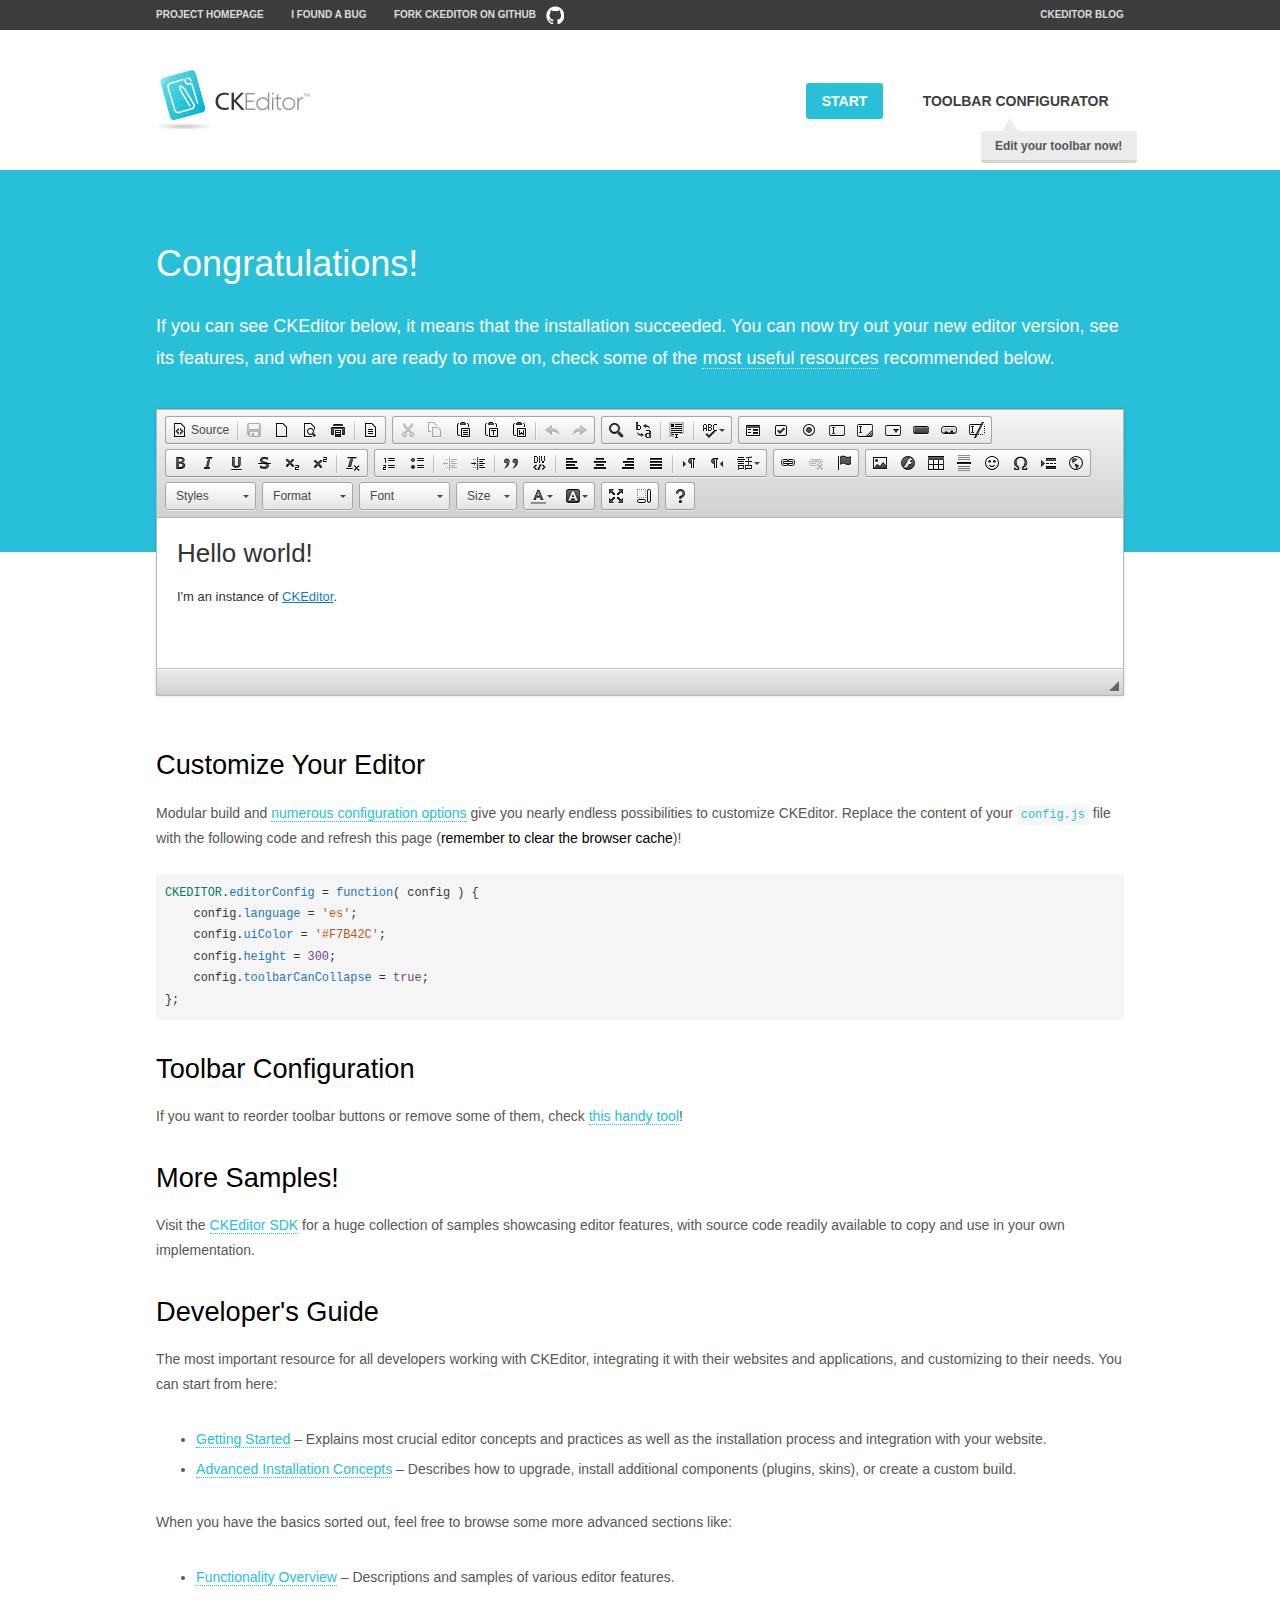
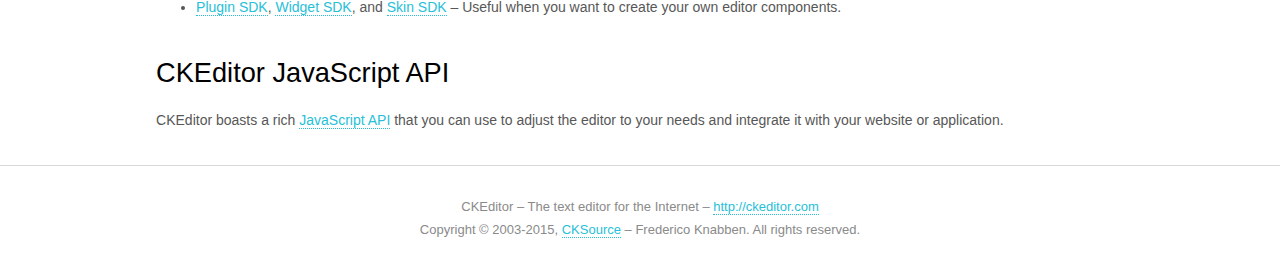
<file: Public/js/Admin/samples/index.html>
<!DOCTYPE html>
<!--
Copyright (c) 2003-2015, CKSource - Frederico Knabben. All rights reserved.
For licensing, see LICENSE.md or http://ckeditor.com/license
-->
<html>
<head>
	<meta charset="utf-8">
	<title>CKEditor Sample</title>
	<script src="../ckeditor.js"></script>
	<script src="js/sample.js"></script>
	<link rel="stylesheet" href="css/samples.css">
	<link rel="stylesheet" href="toolbarconfigurator/lib/codemirror/neo.css">
</head>
<body id="main">

<nav class="navigation-a">
	<div class="grid-container">
		<ul class="navigation-a-left grid-width-70">
			<li><a href="http://ckeditor.com">Project Homepage</a></li>
			<li><a href="http://dev.ckeditor.com/">I found a bug</a></li>
			<li><a href="http://github.com/ckeditor/ckeditor-dev" class="icon-pos-right icon-navigation-a-github">Fork CKEditor on GitHub</a></li>
		</ul>
		<ul class="navigation-a-right grid-width-30">
			<li><a href="http://ckeditor.com/blog-list">CKEditor Blog</a></li>
		</ul>
	</div>
</nav>

<header class="header-a">
	<div class="grid-container">
		<h1 class="header-a-logo grid-width-30">
			<a href="index.html"><img src="img/logo.png" alt="CKEditor Sample"></a>
		</h1>

		<nav class="navigation-b grid-width-70">
			<ul>
				<li><a href="index.html" class="button-a button-a-background">Start</a></li>
				<li><a href="toolbarconfigurator/index.html" class="button-a">Toolbar configurator <span class="balloon-a balloon-a-nw">Edit your toolbar now!</span></a></li>
			</ul>
		</nav>
	</div>
</header>

<main>
	<div class="adjoined-top">
		<div class="grid-container">
			<div class="content grid-width-100">
				<h1>Congratulations!</h1>
				<p>
					If you can see CKEditor below, it means that the installation succeeded.
					You can now try out your new editor version, see its features, and when you are ready to move on, check some of the <a href="#sample-customize">most useful resources</a> recommended below.
				</p>
			</div>
		</div>
	</div>
	<div class="adjoined-bottom">
		<div class="grid-container">
			<div class="grid-width-100">
				<div id="editor">
					<h1>Hello world!</h1>
					<p>I'm an instance of <a href="http://ckeditor.com">CKEditor</a>.</p>
				</div>
			</div>
		</div>
	</div>

	<div class="grid-container">
		<div class="content grid-width-100">
			<section id="sample-customize">
				<h2>Customize Your Editor</h2>
				<p>Modular build and <a href="http://docs.ckeditor.com/#!/guide/dev_configuration">numerous configuration options</a> give you nearly endless possibilities to customize CKEditor. Replace the content of your <code><a href="../config.js">config.js</a></code> file with the following code and refresh this page (<strong>remember to clear the browser cache</strong>)!</p>
		<pre class="cm-s-neo CodeMirror"><code><span style="padding-right: 0.1px;"><span class="cm-variable">CKEDITOR</span>.<span class="cm-property">editorConfig</span> <span class="cm-operator">=</span> <span class="cm-keyword">function</span>( <span class="cm-def">config</span> ) {</span>
<span style="padding-right: 0.1px;"><span class="cm-tab">	</span><span class="cm-variable-2">config</span>.<span class="cm-property">language</span> <span class="cm-operator">=</span> <span class="cm-string">'es'</span>;</span>
<span style="padding-right: 0.1px;"><span class="cm-tab">	</span><span class="cm-variable-2">config</span>.<span class="cm-property">uiColor</span> <span class="cm-operator">=</span> <span class="cm-string">'#F7B42C'</span>;</span>
<span style="padding-right: 0.1px;"><span class="cm-tab">	</span><span class="cm-variable-2">config</span>.<span class="cm-property">height</span> <span class="cm-operator">=</span> <span class="cm-number">300</span>;</span>
<span style="padding-right: 0.1px;"><span class="cm-tab">	</span><span class="cm-variable-2">config</span>.<span class="cm-property">toolbarCanCollapse</span> <span class="cm-operator">=</span> <span class="cm-atom">true</span>;</span>
<span style="padding-right: 0.1px;">};</span></code></pre>
			</section>

			<section>
				<h2>Toolbar Configuration</h2>
				<p>If you want to reorder toolbar buttons or remove some of them, check <a href="toolbarconfigurator/index.html">this handy tool</a>!</p>
			</section>

			<section>
				<h2>More Samples!</h2>
				<p>Visit the <a href="http://sdk.ckeditor.com">CKEditor SDK</a> for a huge collection of samples showcasing editor features, with source code readily available to copy and use in your own implementation.</p>
			</section>

			<section>
				<h2>Developer's Guide</h2>
				<p>The most important resource for all developers working with CKEditor, integrating it with their websites and applications, and customizing to their needs. You can start from here:</p>
				<ul>
					<li><a href="http://docs.ckeditor.com/#!/guide/dev_installation">Getting Started</a> &ndash; Explains most crucial editor concepts and practices as well as the installation process and integration with your website.</li>
					<li><a href="http://docs.ckeditor.com/#!/guide/dev_advanced_installation">Advanced Installation Concepts</a> &ndash; Describes how to upgrade, install additional components (plugins, skins), or create a custom build.</li>
				</ul>
					<p>When you have the basics sorted out, feel free to browse some more advanced sections like:</p>
				<ul>
					<li><a href="http://docs.ckeditor.com/#!/guide/dev_features">Functionality Overview</a> &ndash; Descriptions and samples of various editor features.</li>
					<li><a href="http://docs.ckeditor.com/#!/guide/plugin_sdk_intro">Plugin SDK</a>, <a href="http://docs.ckeditor.com/#!/guide/widget_sdk_intro">Widget SDK</a>, and <a href="http://docs.ckeditor.com/#!/guide/skin_sdk_intro">Skin SDK</a> &ndash; Useful when you want to create your own editor components.</li>
				</ul>
			</section>

			<section>
				<h2>CKEditor JavaScript API</h2>
				<p>CKEditor boasts a rich <a href="http://docs.ckeditor.com/#!/api">JavaScript API</a> that you can use to adjust the editor to your needs and integrate it with your website or application.</p>
			</section>
		</div>
	</div>
</main>

<footer class="footer-a grid-container">
	<div class="grid-container">
		<p class="grid-width-100">
			CKEditor &ndash; The text editor for the Internet &ndash; <a class="samples" href="http://ckeditor.com/">http://ckeditor.com</a>
		</p>
		<p class="grid-width-100" id="copy">
			Copyright &copy; 2003-2015, <a class="samples" href="http://cksource.com/">CKSource</a> &ndash; Frederico Knabben. All rights reserved.
		</p>
	</div>
</footer>
<script>
	initSample();
</script>

</body>
</html>
</file>
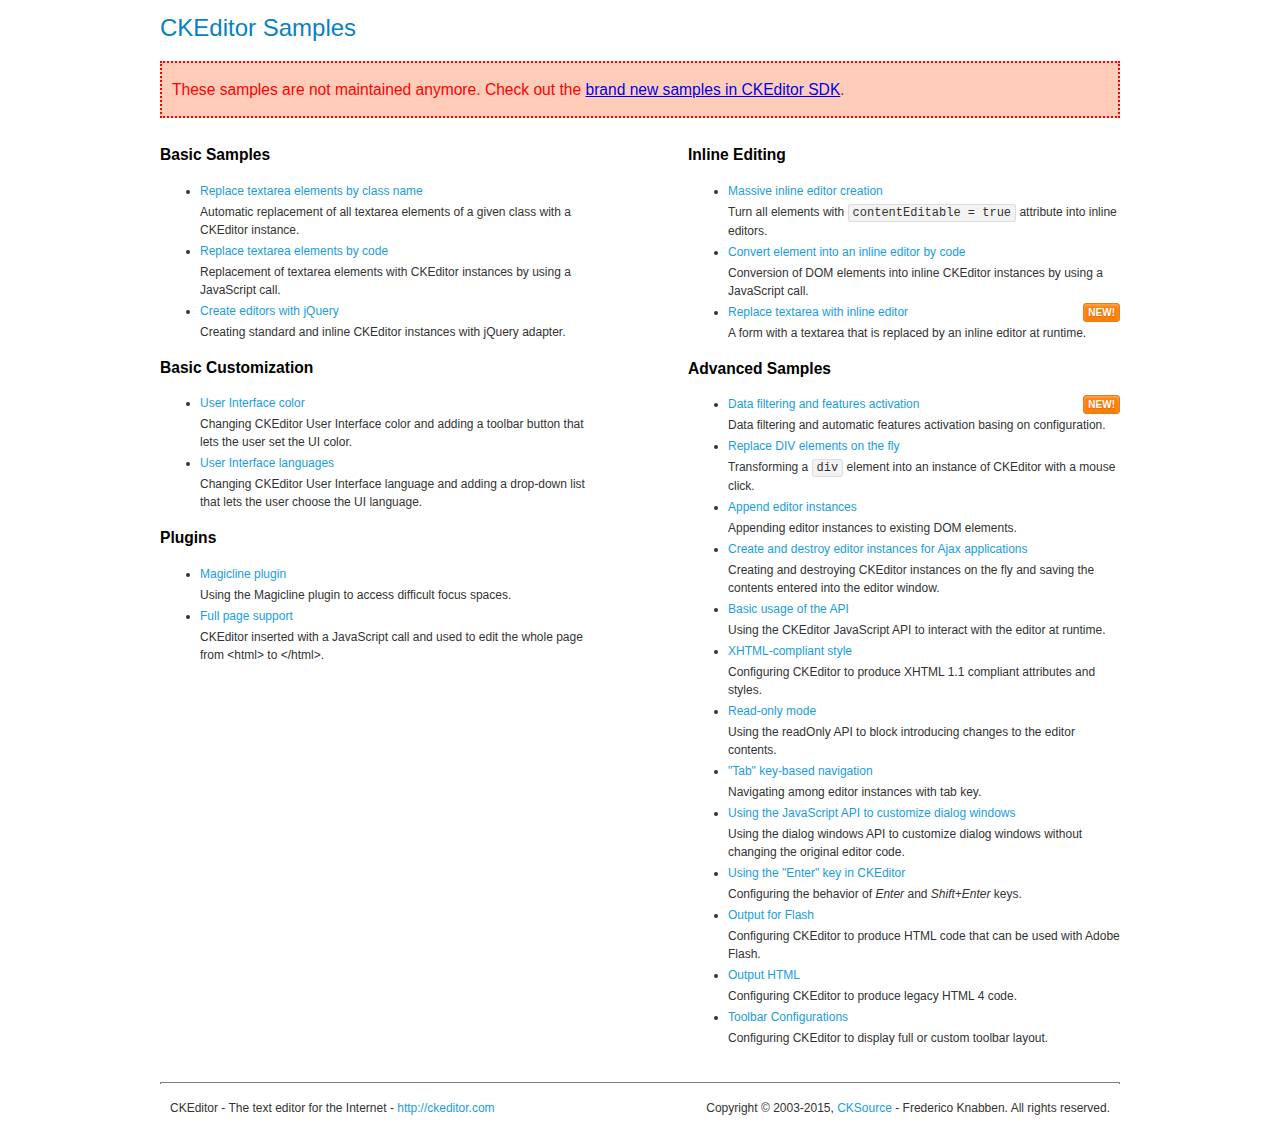
<file: Public/js/Admin/samples/old/index.html>
<!DOCTYPE html>
<!--
Copyright (c) 2003-2015, CKSource - Frederico Knabben. All rights reserved.
For licensing, see LICENSE.md or http://ckeditor.com/license
-->
<html>
<head>
	<meta charset="utf-8">
	<title>CKEditor Samples</title>
	<link rel="stylesheet" href="sample.css">
</head>
<body>
	<h1 class="samples">
		CKEditor Samples
	</h1>
	<div class="warning deprecated">
		These samples are not maintained anymore. Check out the <a href="http://sdk.ckeditor.com/">brand new samples in CKEditor SDK</a>.
	</div>
	<div class="twoColumns">
		<div class="twoColumnsLeft">
			<h2 class="samples">
				Basic Samples
			</h2>
			<dl class="samples">
				<dt><a class="samples" href="replacebyclass.html">Replace textarea elements by class name</a></dt>
				<dd>Automatic replacement of all textarea elements of a given class with a CKEditor instance.</dd>

				<dt><a class="samples" href="replacebycode.html">Replace textarea elements by code</a></dt>
				<dd>Replacement of textarea elements with CKEditor instances by using a JavaScript call.</dd>

				<dt><a class="samples" href="jquery.html">Create editors with jQuery</a></dt>
				<dd>Creating standard and inline CKEditor instances with jQuery adapter.</dd>
			</dl>

			<h2 class="samples">
				Basic Customization
			</h2>
			<dl class="samples">
				<dt><a class="samples" href="uicolor.html">User Interface color</a></dt>
				<dd>Changing CKEditor User Interface color and adding a toolbar button that lets the user set the UI color.</dd>

				<dt><a class="samples" href="uilanguages.html">User Interface languages</a></dt>
				<dd>Changing CKEditor User Interface language and adding a drop-down list that lets the user choose the UI language.</dd>
			</dl>


			<h2 class="samples">Plugins</h2>
<dl class="samples">
<dt><a class="samples" href="magicline/magicline.html">Magicline plugin</a></dt>
<dd>Using the Magicline plugin to access difficult focus spaces.</dd>

<dt><a class="samples" href="wysiwygarea/fullpage.html">Full page support</a></dt>
<dd>CKEditor inserted with a JavaScript call and used to edit the whole page from &lt;html&gt; to &lt;/html&gt;.</dd>
</dl>
		</div>
		<div class="twoColumnsRight">
			<h2 class="samples">
				Inline Editing
			</h2>
			<dl class="samples">
				<dt><a class="samples" href="inlineall.html">Massive inline editor creation</a></dt>
				<dd>Turn all elements with <code>contentEditable = true</code> attribute into inline editors.</dd>

				<dt><a class="samples" href="inlinebycode.html">Convert element into an inline editor by code</a></dt>
				<dd>Conversion of DOM elements into inline CKEditor instances by using a JavaScript call.</dd>

				<dt><a class="samples" href="inlinetextarea.html">Replace textarea with inline editor</a> <span class="new">New!</span></dt>
				<dd>A form with a textarea that is replaced by an inline editor at runtime.</dd>

				
			</dl>

			<h2 class="samples">
				Advanced Samples
			</h2>
			<dl class="samples">
				<dt><a class="samples" href="datafiltering.html">Data filtering and features activation</a> <span class="new">New!</span></dt>
				<dd>Data filtering and automatic features activation basing on configuration.</dd>

				<dt><a class="samples" href="divreplace.html">Replace DIV elements on the fly</a></dt>
				<dd>Transforming a <code>div</code> element into an instance of CKEditor with a mouse click.</dd>

				<dt><a class="samples" href="appendto.html">Append editor instances</a></dt>
				<dd>Appending editor instances to existing DOM elements.</dd>

				<dt><a class="samples" href="ajax.html">Create and destroy editor instances for Ajax applications</a></dt>
				<dd>Creating and destroying CKEditor instances on the fly and saving the contents entered into the editor window.</dd>

				<dt><a class="samples" href="api.html">Basic usage of the API</a></dt>
				<dd>Using the CKEditor JavaScript API to interact with the editor at runtime.</dd>

				<dt><a class="samples" href="xhtmlstyle.html">XHTML-compliant style</a></dt>
				<dd>Configuring CKEditor to produce XHTML 1.1 compliant attributes and styles.</dd>

				<dt><a class="samples" href="readonly.html">Read-only mode</a></dt>
				<dd>Using the readOnly API to block introducing changes to the editor contents.</dd>

				<dt><a class="samples" href="tabindex.html">"Tab" key-based navigation</a></dt>
				<dd>Navigating among editor instances with tab key.</dd>


				
<dt><a class="samples" href="dialog/dialog.html">Using the JavaScript API to customize dialog windows</a></dt>
<dd>Using the dialog windows API to customize dialog windows without changing the original editor code.</dd>

<dt><a class="samples" href="enterkey/enterkey.html">Using the &quot;Enter&quot; key in CKEditor</a></dt>
<dd>Configuring the behavior of <em>Enter</em> and <em>Shift+Enter</em> keys.</dd>

<dt><a class="samples" href="htmlwriter/outputforflash.html">Output for Flash</a></dt>
<dd>Configuring CKEditor to produce HTML code that can be used with Adobe Flash.</dd>

<dt><a class="samples" href="htmlwriter/outputhtml.html">Output HTML</a></dt>
<dd>Configuring CKEditor to produce legacy HTML 4 code.</dd>

<dt><a class="samples" href="toolbar/toolbar.html">Toolbar Configurations</a></dt>
<dd>Configuring CKEditor to display full or custom toolbar layout.</dd>

			</dl>
		</div>
	</div>
	<div id="footer">
		<hr>
		<p>
			CKEditor - The text editor for the Internet - <a class="samples" href="http://ckeditor.com/">http://ckeditor.com</a>
		</p>
		<p id="copy">
			Copyright &copy; 2003-2015, <a class="samples" href="http://cksource.com/">CKSource</a> - Frederico Knabben. All rights reserved.
		</p>
	</div>
</body>
</html>
</file>
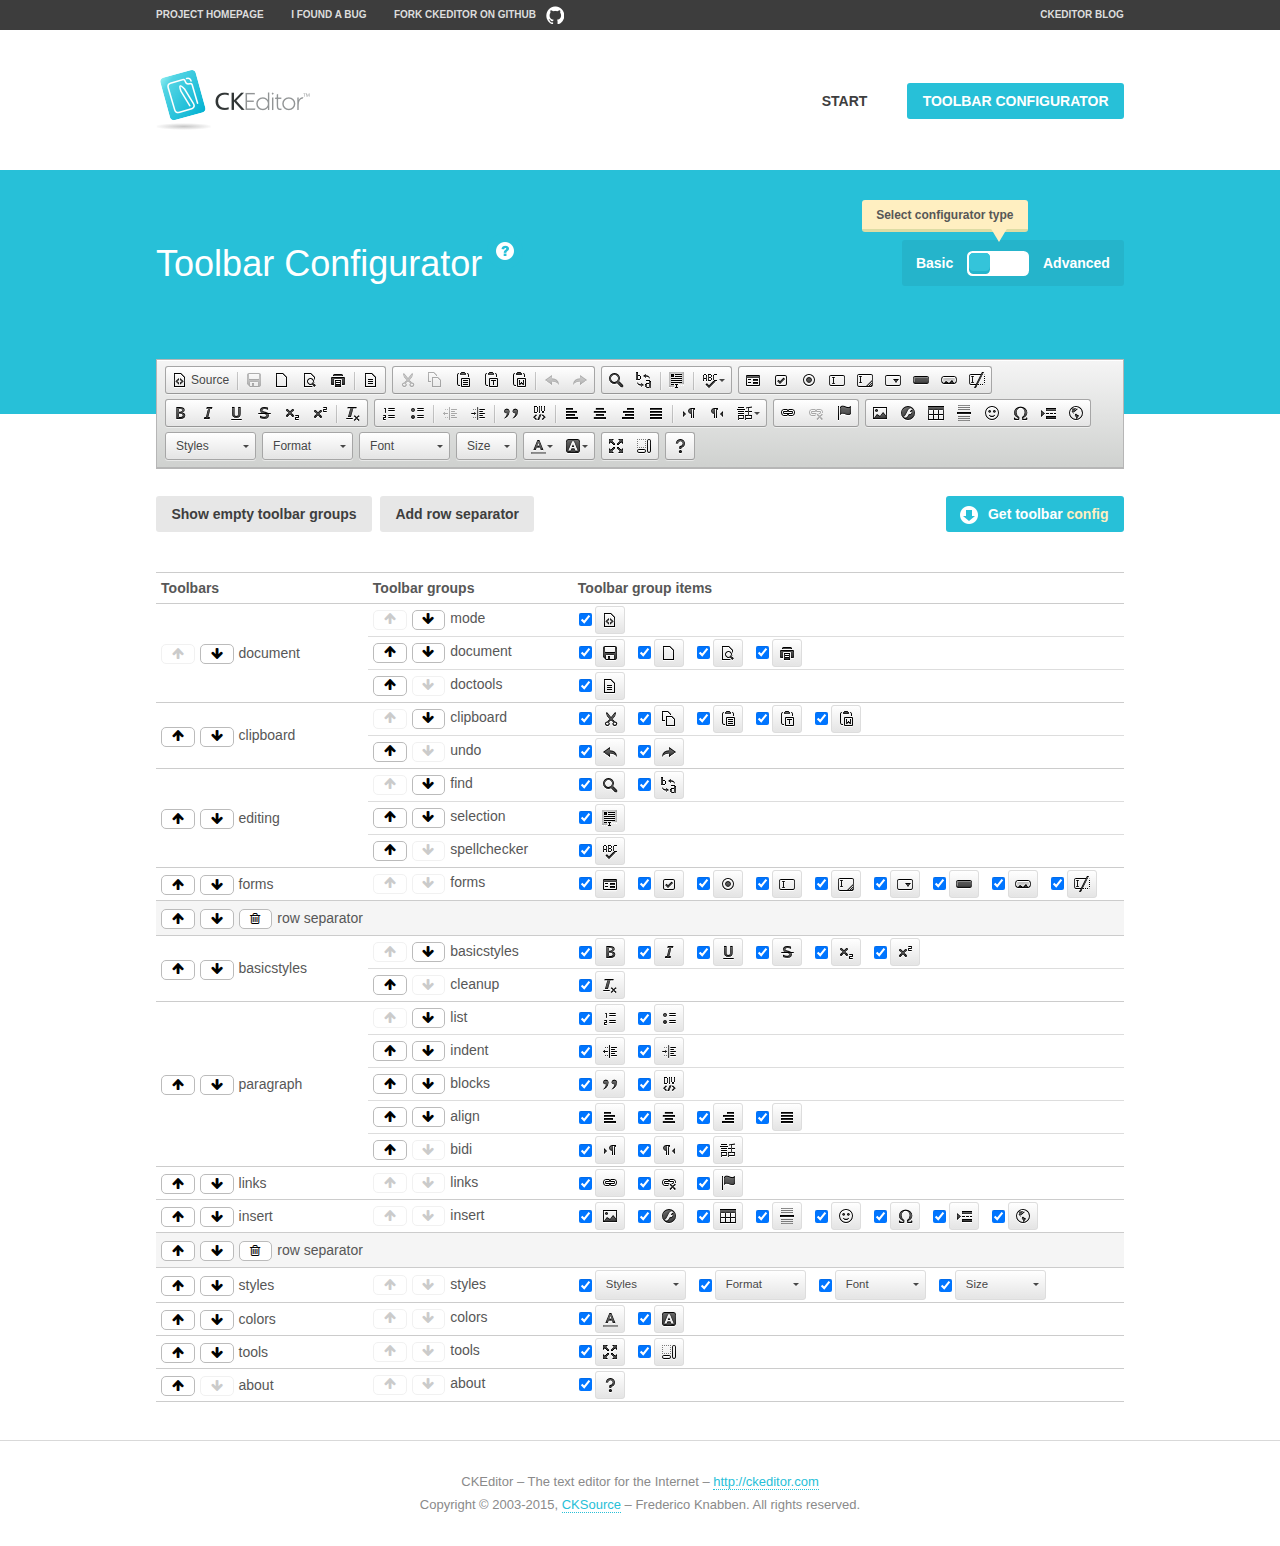
<file: Public/js/Admin/samples/toolbarconfigurator/index.html>
<!DOCTYPE html>
<!--
Copyright (c) 2003-2015, CKSource - Frederico Knabben. All rights reserved.
For licensing, see LICENSE.md or http://ckeditor.com/license
-->
<!--[if IE 8]><html class="ie8"><![endif]-->
<!--[if gt IE 8]><html><![endif]-->
<!--[if !IE]><!--><html><!--<![endif]-->
<head>
	<meta charset="utf-8">
	<title>Toolbar Configurator</title>
	<script src="../../ckeditor.js"></script>
	<script>
		if ( CKEDITOR.env.ie && CKEDITOR.env.version < 9 )
			CKEDITOR.tools.enableHtml5Elements( document );
	</script>
	<link rel="stylesheet" href="lib/codemirror/codemirror.css">
	<link rel="stylesheet" href="lib/codemirror/show-hint.css">
	<link rel="stylesheet" href="lib/codemirror/neo.css">
	<link rel="stylesheet" href="css/fontello.css">
	<link rel="stylesheet" href="../css/samples.css">
</head>
<body id="toolbar">

<nav class="navigation-a">
	<div class="grid-container">
		<ul class="navigation-a-left grid-width-70">
			<li><a href="http://ckeditor.com">Project Homepage</a></li>
			<li><a href="http://dev.ckeditor.com/">I found a bug</a></li>
			<li><a href="http://github.com/ckeditor/ckeditor-dev" class="icon-pos-right icon-navigation-a-github">Fork CKEditor on GitHub</a></li>
		</ul>
		<ul class="navigation-a-right grid-width-30">
			<li><a href="http://ckeditor.com/blog-list">CKEditor Blog</a></li>
		</ul>
	</div>
</nav>

<header class="header-a">
	<div class="grid-container">
		<h1 class="header-a-logo grid-width-30">
			<a href="../index.html"><img src="../img/logo.png" alt="CKEditor Logo"></a>
		</h1>
		<nav class="navigation-b grid-width-70">
			<ul>
				<li><a href="../index.html"  class="button-a">Start</a></li>
				<li><a href="index.html"  class="button-a button-a-background">Toolbar configurator</a></li>
			</ul>
		</nav>
	</div>
</header>

<main>
	<div class="adjoined-top">
		<div class="grid-container">
			<div class="content grid-width-100">
				<div class="grid-container-nested">
					<h1 class="grid-width-60">
						Toolbar Configurator
						<a href="#help-content" type="button" title="Configurator help" id="help" class="button-a button-a-background button-a-no-text icon-pos-left icon-question-mark">Help</a>
					</h1>

					<div class="grid-width-40 grid-switch-magic">
						<div class="switch">
							<span class="balloon-a balloon-a-se">Select configurator type</span>
							<input type="radio" name="radio" data-num="1" id="radio-basic" />
							<input type="radio" name="radio" data-num="2" id="radio-advanced" />
							<label data-for="1" for="radio-basic">Basic</label>
							<span class="switch-inner">
								<span class="handler"></span>
							</span>
							<label data-for="2" for="radio-advanced">Advanced</label>
						</div>
					</div>
				</div>
			</div>
		</div>
	</div>
	<div class="adjoined-bottom">
		<div class="grid-container">
			<div class="grid-width-100">
				<div class="editors-container">
					<div id="editor-basic"></div>
					<div id="editor-advanced"></div>
				</div>
			</div>
		</div>
	</div>

	<div class="grid-container configurator">
		<div class="content grid-width-100">
			<div class="configurator">
				<div>
					<div id="toolbarModifierWrapper"></div>
				</div>
			</div>
		</div>
	</div>

	<div id="help-content">
		<div class="grid-container">
			<div class="grid-width-100">
				<h2>What Am I Doing Here?</h2>

				<div class="grid-container grid-container-nested">
					<div class="basic">
						<div class="grid-width-50">
							<p>Arrange <a href="http://docs.ckeditor.com/#!/api/CKEDITOR.config-cfg-toolbarGroups">toolbar groups</a>, toggle <a href="http://docs.ckeditor.com/#!/api/CKEDITOR.config-cfg-removeButtons">button visibility</a> according to your needs and get your toolbar configuration.</p>
							<p>You can replace the content of the <a href="../../config.js"><code>config.js</code></a> file with the generated configuration. If you already set some configuration options you will need to merge both configurations.</p>
						</div>
						<div class="grid-width-50">
							<p>Read more about different ways of <a href="http://docs.ckeditor.com/#!/guide/dev_configuration">setting configuration</a> and do not forget about <strong>clearing browser cache</strong>.</p>
							<p>Arranging toolbar groups is the recommended way of configuring the toolbar, but if you need more freedom you can use the <a href="#advanced">advanced configurator</a>.</p>
						</div>
					</div>
					<div class="advanced" style="display: none;">
						<div class="grid-width-50">
							<p>With this code editor you can edit your <a href="http://docs.ckeditor.com/#!/api/CKEDITOR.config-cfg-toolbar">toolbar configuration</a> live.</p>
							<p>You can replace the content of the <a href="../../config.js"><code>config.js</code></a> file with the generated configuration. If you already set some configuration options you will need to merge both configurations.</p>
						</div>
						<div class="grid-width-50">
							<p>Read more about different ways of <a href="http://docs.ckeditor.com/#!/guide/dev_configuration">setting configuration</a> and do not forget about <strong>clearing browser cache</strong>.</p>
						</div>
					</div>
				</div>

				<p class="grid-container grid-container-nested">
					<button type="button" class="help-content-close grid-width-100 button-a button-a-background">Got it. Let's play!</button>
				</p>
			</div>
		</div>
	</div>
</main>

<footer class="footer-a grid-container">
	<p class="grid-width-100">
		CKEditor &ndash; The text editor for the Internet &ndash; <a class="samples" href="http://ckeditor.com/">http://ckeditor.com</a>
	</p>
	<p class="grid-width-100" id="copy">
		Copyright &copy; 2003-2015, <a class="samples" href="http://cksource.com/">CKSource</a> &ndash; Frederico Knabben. All rights reserved.
	</p>
</footer>

<script src="lib/codemirror/codemirror.js"></script>
<script src="lib/codemirror/javascript.js"></script>
<script src="lib/codemirror/show-hint.js"></script>

<script src="js/fulltoolbareditor.js"></script>
<script src="js/abstracttoolbarmodifier.js"></script>
<script src="js/toolbarmodifier.js"></script>
<script src="js/toolbartextmodifier.js"></script>
<script src="../js/sf.js"></script>

<script>
	( function() {
		'use strict';

		var mode = ( window.location.hash.substr( 1 ) === 'advanced' ) ? 'advanced' : 'basic',
			configuratorSection = CKEDITOR.document.findOne( 'main > .grid-container.configurator' ),
			basicInstruction = CKEDITOR.document.findOne( '#help-content .basic' ),
			advancedInstruction = CKEDITOR.document.findOne( '#help-content .advanced' ),

			// Configurator mode switcher.
			modeSwitchBasic = CKEDITOR.document.getById( 'radio-basic' ),
			modeSwitchAdvanced = CKEDITOR.document.getById( 'radio-advanced' );

		// Initial setup
		function updateSwitcher() {
			if ( mode === 'advanced' ) {
				modeSwitchAdvanced.$.checked = true;
			} else {
				modeSwitchBasic.$.checked = true;
			}
		}

		updateSwitcher();

		CKEDITOR.document.getWindow().on( 'hashchange', function( e ) {
			var hash = window.location.hash.substr( 1 );
			if ( !( hash === 'advanced' || hash === 'basic' ) ) {
				return;
			}
			mode = hash;
			onToolbarsDone( mode );
		} );

		CKEDITOR.document.getWindow().on( 'resize', function() {
			updateToolbar( ( mode === 'basic' ? toolbarModifier : toolbarTextModifier )[ 'editorInstance' ] );
		} );

		function onRefresh( modifier ) {
			modifier = modifier || this;

			if ( mode === 'basic' && modifier instanceof ToolbarConfigurator.ToolbarTextModifier ) {
				return;
			}

			// CodeMirror container becomes visible, so we need to refresh and to avoid rendering problems.
			if ( mode === 'advanced' && modifier instanceof ToolbarConfigurator.ToolbarTextModifier ) {
				modifier.codeContainer.refresh();
			}

			updateToolbar( modifier.editorInstance );
		}

		function updateToolbar( editor ) {
			var editorContainer = editor.container;

			// Not always editor is loaded.
			if ( !editorContainer ) {
				return;
			}

			var displayStyle = editorContainer.getStyle( 'display' );

			editorContainer.setStyle( 'display', 'block' );

			var newHeight = editorContainer.getSize( 'height' );

			var newMarginTop = parseInt( editorContainer.getComputedStyle( 'margin-top' ), 10 );
			newMarginTop = ( isNaN( newMarginTop ) ? 0 : Number( newMarginTop ) );

			var newMarginBottom = parseInt( editorContainer.getComputedStyle( 'margin-bottom' ), 10 );
			newMarginBottom = ( isNaN( newMarginBottom ) ? 0 : Number( newMarginBottom ) );

			var result = newHeight + newMarginTop + newMarginBottom;

			editorContainer.setStyle( 'display', displayStyle );

			editor.container.getAscendant( 'div' ).setStyle( 'height', result + 'px' );
		}

		var toolbarModifier = new ToolbarConfigurator.ToolbarModifier( 'editor-basic' );

		var done = 0;
		toolbarModifier.init( onToolbarInit );
		toolbarModifier.onRefresh = onRefresh;

		CKEDITOR.document.getById( 'toolbarModifierWrapper' ).append( toolbarModifier.mainContainer );

		var toolbarTextModifier = new ToolbarConfigurator.ToolbarTextModifier( 'editor-advanced' );
		toolbarTextModifier.init( onToolbarInit );
		toolbarTextModifier.onRefresh = onRefresh;

		function onToolbarInit() {
			if ( ++done === 2 ) {
				onToolbarsDone();

				positionSticky.watch( CKEDITOR.document.findOne( '.toolbar' ), function() {
					return mode === 'advanced';
				} );
			}
		}

		function onToolbarsDone() {
			if ( mode === 'basic' ) {
				toggleModeBasic( false );
			} else {
				toggleModeAdvanced( false );
			}

			updateSwitcher();

			setTimeout( function() {
				CKEDITOR.document.findOne( '.editors-container' ).addClass( 'active' );
				CKEDITOR.document.findOne( '#toolbarModifierWrapper' ).addClass( 'active' );
			}, 200 );
		}

		CKEDITOR.document.getById( 'toolbarModifierWrapper' ).append( toolbarTextModifier.mainContainer );

		function toogleModeSwitch( onElement, offElement, onModifier, offModifier ) {
			onElement.addClass( 'fancy-button-active' );
			offElement.removeClass( 'fancy-button-active' );

			onModifier.showUI();
			offModifier.hideUI();
		}

		function toggleModeBasic( callOnRefresh ) {
			callOnRefresh = ( callOnRefresh !== false );
			mode = 'basic';
			window.location.hash = '#basic';
			toogleModeSwitch( modeSwitchBasic, modeSwitchAdvanced, toolbarModifier, toolbarTextModifier );

			configuratorSection.removeClass( 'freed-width' );
			basicInstruction.show();
			advancedInstruction.hide();

			callOnRefresh && onRefresh( toolbarModifier );
		}

		function toggleModeAdvanced( callOnRefresh ) {
			callOnRefresh = ( callOnRefresh !== false );
			mode = 'advanced';
			window.location.hash = '#advanced';
			toogleModeSwitch( modeSwitchAdvanced, modeSwitchBasic, toolbarTextModifier, toolbarModifier );

			configuratorSection.addClass( 'freed-width' );
			advancedInstruction.show();
			basicInstruction.hide();

			callOnRefresh && onRefresh( toolbarTextModifier );
		}

		modeSwitchBasic.on( 'click', toggleModeBasic );
		modeSwitchAdvanced.on( 'click', toggleModeAdvanced );

		//
		// Position:sticky for the toolbar.
		//

		// Will make elements behave like they were styled with position:sticky.
		var positionSticky = {
			// Store object: {
			// 		element: CKEDITOR.dom.element, // Element which will float.
			// 		placeholder: CKEDITOR.dom.element, // Placeholder which is place to prevent page bounce.
			// 		isFixed: boolean // Whether element float now.
			// }
			watched: [],

			active: [],

			staticContainer: null,

			init: function() {
				var element = CKEDITOR.dom.element.createFromHtml(
					'<div class="staticContainer">' +
						'<div class="grid-container" >' +
							'<div class="grid-width-100">' +
								'<div class="inner"></div>' +
							'</div>' +
						'</div>' +
					'</div>' );

				this.staticContainer = element.findOne( '.inner' );

				CKEDITOR.document.getBody().append( element );
			},

			watch: function( element, preventFunc ) {
				this.watched.push( {
					element: element,
					placeholder: new CKEDITOR.dom.element( 'div' ),
					isFixed: false,
					preventFunc: preventFunc
				} );
			},

			checkAll: function() {
				for ( var i = 0; i < this.watched.length; i++ ) {
					this.check( this.watched[ i ] );
				}
			},

			check: function( element ) {
				var isFixed = element.isFixed;
				var shouldBeFixed = this.shouldBeFixed( element );

				// Nothing to be done.
				if ( isFixed === shouldBeFixed ) {
					return;
				}

				var placeholder = element.placeholder;

				if ( isFixed ) {
					// Unfixing.

					element.element.insertBefore( placeholder );
					placeholder.remove();

					element.element.removeStyle( 'margin' );

					this.active.splice( CKEDITOR.tools.indexOf( this.active, element ), 1 );

				} else {
					// Fixing.
					placeholder.setStyle( 'width', element.element.getSize( 'width' ) + 'px' );
					placeholder.setStyle( 'height', element.element.getSize( 'height' ) + 'px' );
					placeholder.setStyle( 'margin-bottom', element.element.getComputedStyle( 'margin-bottom' ) );
					placeholder.setStyle( 'display', element.element.getComputedStyle( 'display' ) );
					placeholder.insertAfter( element.element );

					this.staticContainer.append( element.element );

					this.active.push( element );
				}

				element.isFixed = !element.isFixed;
			},

			shouldBeFixed: function( element ) {
				if ( element.preventFunc && element.preventFunc() ) {
					return false;
				}

				// If element is already fixed we are checking it's placeholder.
				var related = ( element.isFixed ? element.placeholder : element.element ),
					clientRect = related.$.getBoundingClientRect(),
					staticHeight = this.staticContainer.getSize('height' ),
					elemHeight = element.element.getSize( 'height' );

				if ( element.isFixed ) {
					return ( clientRect.top + elemHeight < staticHeight );
				} else {
					return ( clientRect.top < staticHeight );
				}
			}
		};

		positionSticky.init();

		CKEDITOR.document.getWindow().on( 'scroll',
			new CKEDITOR.tools.eventsBuffer( 100, positionSticky.checkAll, positionSticky ).input
		);

		// Make the toolbar sticky.
		positionSticky.watch( CKEDITOR.document.findOne( '.editors-container' ) );

		// Help button and help-content.
		( function() {
			var helpButton = CKEDITOR.document.getById( 'help' ),
				helpContent = CKEDITOR.document.getById( 'help-content' );

			// Don't show help button on IE8 because it's unsupported by Pico Modal.
			if ( CKEDITOR.env.ie && CKEDITOR.env.version == 8 ) {
				helpButton.hide();
			} else {
				// Display help modal when the button is clicked.
				helpButton.on( 'click', function( evt ) {
					SF.modal( {
						// Clone modal content from DOM.
						content: helpContent.getHtml(),

						afterCreate: function( modal ) {
							// Enable modal content button to close the modal.
							new CKEDITOR.dom.element( modal.modalElem() ).findOne( '.help-content-close' ).once( 'click', modal.close );
						}
					} ).show();
				} );
			}
		} )();
	} )();
</script>
</body>
</html>
</file>
<file: Public/js/Admin/samples/css/samples.css>
/**
 * @license Copyright (c) 2003-2015, CKSource - Frederico Knabben. All rights reserved.
 * For licensing, see LICENSE.md or http://ckeditor.com/license
 */
@media (max-width: 900px) {
  .global-is-mobile-hidden {
    display: none !important;
  }
}
article,
aside,
details,
figcaption,
figure,
footer,
header,
hgroup,
main,
menu,
nav,
section {
  display: block;
}
body,
html {
  margin: 0;
  padding: 0;
  font: 16px / 1.8 Arial, 'Helvetica Neue', Helvetica, sans-serif;
  font-weight: 300;
  color: #575757;
}
.grid-width-10 {
  width: 10%;
}
.grid-width-20 {
  width: 20%;
}
.grid-width-30 {
  width: 30%;
}
.grid-width-40 {
  width: 40%;
}
.grid-width-50 {
  width: 50%;
}
.grid-width-60 {
  width: 60%;
}
.grid-width-70 {
  width: 70%;
}
.grid-width-80 {
  width: 80%;
}
.grid-width-90 {
  width: 90%;
}
.grid-width-100 {
  width: 100%;
}
@media (max-width: 900px) {
  .grid-width-10,
  .grid-width-20,
  .grid-width-30,
  .grid-width-40,
  .grid-width-50,
  .grid-width-60,
  .grid-width-70,
  .grid-width-80,
  .grid-width-90,
  .grid-width-100 {
    width: 100%;
  }
}
*[class*="grid-width"] {
  -webkit-box-sizing: border-box;
  -moz-box-sizing: border-box;
  box-sizing: border-box;
  padding-left: 4%;
  padding-right: 4%;
  float: left;
}
*[class*="grid-width"]:after,
.grid-container:after,
*[class*="grid-width"]:before,
.grid-container:before {
  content: '';
  display: block;
  overflow: hidden;
  visibility: hidden;
  font-size: 0;
  line-height: 0;
  width: 0;
  height: 0;
}
*[class*="grid-width"]:after,
.grid-container:after {
  clear: both;
}
.grid-container {
  -webkit-box-sizing: border-box;
  -moz-box-sizing: border-box;
  box-sizing: border-box;
  margin-left: auto;
  margin-right: auto;
}
.grid-container-nested *[class*="grid-width"]:first-child {
  padding-left: 0;
}
.grid-container-nested *[class*="grid-width"]:last-child {
  padding-right: 0;
}
@media (max-width: 900px) {
  .grid-container-nested *[class*="grid-width"]:first-child {
    padding-left: 4%;
  }
  .grid-container-nested *[class*="grid-width"]:last-child {
    padding-right: 4%;
  }
}
.header-a {
  min-height: 140px;
  overflow: hidden;
}
.header-a .header-a-logo {
  margin: 40px 0 0;
}
@media (max-width: 900px) {
  .header-a .header-a-logo {
    text-align: center;
  }
}
.header-a .header-a-logo img {
  border: transparent;
}
.navigation-a {
  height: 30px;
  background: #3d3d3d;
  position: absolute;
  left: 0;
  right: 0;
  top: 0;
  padding: 0;
  overflow: hidden;
}
@media (max-width: 900px) {
  .navigation-a {
    text-align: center;
  }
}
.navigation-a ul {
  list-style: none;
  margin: 0;
  overflow: hidden;
}
.navigation-a ul li,
.navigation-a ul li a {
  display: inline-block;
}
@media (max-width: 900px) {
  .navigation-a ul {
    width: auto;
    text-overflow: ellipsis;
    white-space: nowrap;
    display: inline-block;
    float: none;
  }
  .navigation-a ul:before,
  .navigation-a ul:after {
    display: none;
  }
}
.navigation-a ul.navigation-a-left {
  text-align: left;
}
@media (max-width: 900px) {
  .navigation-a ul.navigation-a-left {
    padding-right: 0;
  }
}
.navigation-a ul.navigation-a-right {
  text-align: right;
}
@media (max-width: 900px) {
  .navigation-a ul.navigation-a-right {
    padding-left: 23px;
  }
}
.navigation-a ul li + li {
  margin-left: 23px;
}
.navigation-a ul li a {
  font-size: 10px;
  font-size: 0.625rem;
  line-height: 18px;
  line-height: 1.13rem;
  line-height: 30px;
  float: left;
  color: #dddddd;
  font-weight: bold;
  text-decoration: none;
  text-transform: uppercase;
}
.navigation-a ul li a:hover {
  cursor: pointer;
  color: #ffffff;
}
.icon-navigation-a-github:before,
.icon-navigation-a-github:after {
  background-image: url("[data-uri]");
}
.navigation-b {
  text-align: right;
  margin: 52px 0 0;
  overflow: visible;
}
@media (max-width: 900px) {
  .navigation-b {
    text-align: center;
    margin-top: 20px;
    padding: 0;
  }
}
.navigation-b ul {
  padding: 0;
  list-style: none;
  margin: 0;
  overflow: visible;
}
.navigation-b ul li,
.navigation-b ul li a {
  display: inline-block;
}
@media (max-width: 900px) {
  .navigation-b ul {
    display: table;
    width: 100%;
    padding-bottom: 1.5em;
  }
}
@media (max-width: 900px) {
  .navigation-b ul li {
    display: table-row;
  }
}
.navigation-b ul li + li {
  margin-left: 20px;
}
@media (max-width: 900px) {
  .navigation-b ul li + li {
    margin-left: 0;
  }
}
.navigation-b ul li a {
  -webkit-box-sizing: border-box;
  -moz-box-sizing: border-box;
  box-sizing: border-box;
  text-transform: uppercase;
  text-decoration: none;
  outline: none;
}
@media (max-width: 900px) {
  .navigation-b ul li a {
    width: 100%;
    -webkit-border-radius: 0;
    -webkit-background-clip: padding-box;
    -moz-border-radius: 0;
    -moz-background-clip: padding;
    border-radius: 0;
    background-clip: padding-box;
  }
}
.footer-a {
  font-size: 13px;
  font-size: 0.8125rem;
  line-height: 23.4px;
  line-height: 1.46rem;
  padding-top: 2.25em;
  padding-bottom: 2.25em;
  overflow: hidden;
  color: #8a8a8a;
}
.footer-a a {
  color: #27c0d8;
  text-decoration: none;
  border-bottom: 1px dotted #27c0d8;
}
.footer-a a:hover {
  color: #23adc2;
}
.footer-a p {
  margin: 0;
  display: inline-block;
  text-align: center;
}
.content {
  font-size: 14px;
  font-size: 0.875rem;
  line-height: 25.2px;
  line-height: 1.57rem;
  overflow: hidden;
  padding-top: 1.5em;
  padding-bottom: 1.5em;
}
.content p {
  margin: 0.75em 0;
}
.content ul,
.content ol,
.content pre,
.content blockquote,
.content textarea:not([class^="cke"]),
.content .cke {
  margin: 1.875em 0;
}
.content code,
.content kbd {
  -webkit-border-radius: 3px;
  -webkit-background-clip: padding-box;
  -moz-border-radius: 3px;
  -moz-background-clip: padding;
  border-radius: 3px;
  background-clip: padding-box;
  padding: 3px 4px;
}
.content pre,
.content code,
.content kbd,
.content blockquote {
  background: #f5f5f5;
}
.content blockquote,
.content pre {
  background: none;
  border-left: 4px solid #27c0d8;
  padding: 1.5em 2.25em;
}
.content p a,
.content ul a,
.content ol a,
.content blockquote a,
.content h1 a,
.content h2 a,
.content h3 a,
.content h4 a,
.content h5 a {
  color: #27c0d8;
  text-decoration: none;
  border-bottom: 1px dotted #27c0d8;
}
.content p a:hover,
.content ul a:hover,
.content ol a:hover,
.content blockquote a:hover,
.content h1 a:hover,
.content h2 a:hover,
.content h3 a:hover,
.content h4 a:hover,
.content h5 a:hover {
  color: #23adc2;
}
.content h1,
.content h2,
.content h3,
.content h4,
.content h5 {
  color: #000;
  font-weight: 100;
}
.content h1 code,
.content h2 code,
.content h3 code,
.content h4 code,
.content h5 code,
.content h1 kbd,
.content h2 kbd,
.content h3 kbd,
.content h4 kbd,
.content h5 kbd {
  font-size: inherit;
}
.content h1 a.content-heading-anchor,
.content h2 a.content-heading-anchor,
.content h3 a.content-heading-anchor,
.content h4 a.content-heading-anchor,
.content h5 a.content-heading-anchor {
  font-weight: 100;
  vertical-align: middle;
  opacity: 0;
  border: 0;
}
.content h1:hover a.content-heading-anchor,
.content h2:hover a.content-heading-anchor,
.content h3:hover a.content-heading-anchor,
.content h4:hover a.content-heading-anchor,
.content h5:hover a.content-heading-anchor {
  opacity: 1;
}
.content h1:target lesshat-selector,
.content h2:target lesshat-selector,
.content h3:target lesshat-selector,
.content h4:target lesshat-selector,
.content h5:target lesshat-selector {
  -lh-property: 0; }
@-webkit-keyframes targetLinkOpacity{ 0%{ opacity: 0 } 100%{ opacity: 1 }}
@-moz-keyframes targetLinkOpacity{ 0%{ opacity: 0 } 100%{ opacity: 1 }}
@-o-keyframes targetLinkOpacity{ 0%{ opacity: 0 } 100%{ opacity: 1 }}
@keyframes targetLinkOpacity{ 0%{ opacity: 0 } 100%{ opacity: 1 };
}
.content h1:target a,
.content h2:target a,
.content h3:target a,
.content h4:target a,
.content h5:target a {
  -webkit-animation: targetLinkOpacity 0.5s linear alternate;
  -moz-animation: targetLinkOpacity 0.5s linear alternate;
  -o-animation: targetLinkOpacity 0.5s linear alternate;
  animation: targetLinkOpacity 0.5s linear alternate;
  opacity: 1;
}
.content input,
.content select,
.content textarea:not([class^="cke"]) {
  -webkit-border-radius: 3px;
  -webkit-background-clip: padding-box;
  -moz-border-radius: 3px;
  -moz-background-clip: padding;
  border-radius: 3px;
  background-clip: padding-box;
  -webkit-box-shadow: inset 0 1px 1px rgba(0, 0, 0, 0.08);
  -moz-box-shadow: inset 0 1px 1px rgba(0, 0, 0, 0.08);
  box-shadow: inset 0 1px 1px rgba(0, 0, 0, 0.08);
  font: inherit;
  color: inherit;
  border: 1px solid #d9d9d9;
  padding: .2em .5em;
}
.content input:focus,
.content select:focus,
.content textarea:not([class^="cke"]):focus {
  border-color: #66afe9;
  outline: 0;
  -webkit-box-shadow: inset 0 1px 1px rgba(0, 0, 0, 0.08), 0 0 8px #93c6ef;
  -moz-box-shadow: inset 0 1px 1px rgba(0, 0, 0, 0.08), 0 0 8px #93c6ef;
  box-shadow: inset 0 1px 1px rgba(0, 0, 0, 0.08), 0 0 8px #93c6ef;
}
.content abbr {
  border-bottom: 1px dotted #666;
  cursor: pointer;
}
.content blockquote {
  font-style: italic;
  font-family: Georgia, Times, "Times New Roman", serif;
  font-size: 16px;
  font-size: 1rem;
  line-height: 28.8px;
  line-height: 1.8rem;
}
.content em {
  font-style: italic;
}
.content h1 {
  font-size: 36px;
  font-size: 2.25rem;
  line-height: 64.8px;
  line-height: 4.05rem;
  margin: 1.125em 0 0;
}
.content h2 {
  font-size: 27.2px;
  font-size: 1.7rem;
  line-height: 48.96px;
  line-height: 3.06rem;
  margin: 0.9em 0 0;
}
.content h3 {
  font-size: 24px;
  font-size: 1.5rem;
  line-height: 43.2px;
  line-height: 2.7rem;
  font-weight: 500;
  margin: 0.75em 0 0;
}
.content h4 {
  font-size: 19.2px;
  font-size: 1.2rem;
  line-height: 34.56px;
  line-height: 2.16rem;
  font-weight: 500;
  margin: 0.75em 0 0;
}
.content h5 {
  font-size: 17.6px;
  font-size: 1.1rem;
  line-height: 31.68px;
  line-height: 1.98rem;
  font-weight: 500;
  margin: 0.75em 0 0;
}
.content hr {
  border: 0;
  border-top: 4px solid #d9d9d9;
  margin: 1.5em 0;
}
.content input[type="text"] {
  height: 1.8em;
  line-height: 1.8em;
}
.content input[type="button"] {
  -webkit-appearance: button;
  -moz-appearance: button;
  appearance: button;
}
.content kbd {
  font-size: 12px;
  font-size: 0.75rem;
  line-height: 21.6px;
  line-height: 1.35rem;
  font-family: Arial, 'Helvetica Neue', Helvetica, sans-serif;
  padding: 2px 6px;
  -webkit-box-shadow: 0 0 4px #ffffff inset, 0 2px 0 #d9d9d9;
  -moz-box-shadow: 0 0 4px #ffffff inset, 0 2px 0 #d9d9d9;
  box-shadow: 0 0 4px #ffffff inset, 0 2px 0 #d9d9d9;
}
.content p img {
  vertical-align: middle;
}
.content p pre {
  padding: 1.5em;
}
.content pre {
  padding: 0;
  border: 0;
  tab-size: 4;
  -o-tab-size: 4;
  -moz-tab-size: 4;
}
.content pre,
.content code {
  font-size: 11.89px;
  font-size: 0.743rem;
  line-height: 21.4px;
  line-height: 1.34rem;
  font-family: Consolas, Menlo, Monaco, Lucida Console, Liberation Mono, DejaVu Sans Mono, Bitstream Vera Sans Mono, Courier New, monospace, serif;
}
.content pre a,
.content code a {
  border: 0;
}
.content pre code {
  padding: 0.75em;
  display: block;
}
.content strong {
  color: #000;
}
.content ul ul,
.content ol ul,
.content ul ol,
.content ol ol {
  margin: 0.75em 0;
}
.content ul li,
.content ol li {
  font-size: 14px;
  font-size: 0.875rem;
  line-height: 30.24px;
  line-height: 1.89rem;
}
.content textarea:not([class^="cke"]) {
  width: 100%;
}
.content div.todo {
  border: 2px dotted #444;
  padding: 10px;
  margin: 60px 0 10px 0;
  /* Remove me some day */
}
.content div.todo:before {
  content: "TODO";
  font-weight: bold;
}
body a.button-a,
body button.button-a,
body input.button-a {
  -webkit-border-radius: 3px;
  -webkit-background-clip: padding-box;
  -moz-border-radius: 3px;
  -moz-background-clip: padding;
  border-radius: 3px;
  background-clip: padding-box;
  font-size: 14px;
  font-size: 0.875rem;
  line-height: 25.2px;
  line-height: 1.57rem;
  height: 36px;
  line-height: 36px;
  padding: 0 1.1em;
  font-weight: 700;
  color: #3e3e3e;
  white-space: nowrap;
  text-decoration: none;
  display: inline-block;
  cursor: pointer;
  border: 0;
  vertical-align: middle;
  margin: 1px 0;
  background: transparent;
}
body a.button-a.icon-pos-left,
body button.button-a.icon-pos-left,
body input.button-a.icon-pos-left {
  padding-left: .8em;
}
body a.button-a.icon-pos-right,
body button.button-a.icon-pos-right,
body input.button-a.icon-pos-right {
  padding-right: .8em;
}
body a.button-a.button-a-no-text,
body button.button-a.button-a-no-text,
body input.button-a.button-a-no-text {
  -webkit-border-radius: 100px;
  -webkit-background-clip: padding-box;
  -moz-border-radius: 100px;
  -moz-background-clip: padding;
  border-radius: 100px;
  background-clip: padding-box;
  width: 36px;
  padding: 0;
  text-indent: -999px;
  overflow: hidden;
  position: relative;
  text-align: center;
}
body a.button-a.button-a-no-text:before,
body button.button-a.button-a-no-text:before,
body input.button-a.button-a-no-text:before {
  position: absolute;
  left: 50%;
  top: 50%;
  margin: -9px 0 0 -9px;
}
@media (max-width: 900px) {
  body a.button-a.button-a-mobile-collapsed,
  body button.button-a.button-a-mobile-collapsed,
  body input.button-a.button-a-mobile-collapsed {
    -webkit-border-radius: 100px;
    -webkit-background-clip: padding-box;
    -moz-border-radius: 100px;
    -moz-background-clip: padding;
    border-radius: 100px;
    background-clip: padding-box;
    width: 36px;
    padding: 0;
    text-indent: -999px;
    overflow: hidden;
    position: relative;
    text-align: center;
  }
  body a.button-a.button-a-mobile-collapsed:before,
  body button.button-a.button-a-mobile-collapsed:before,
  body input.button-a.button-a-mobile-collapsed:before {
    position: absolute;
    left: 50%;
    top: 50%;
    margin: -9px 0 0 -9px;
  }
  body a.button-a.button-a-mobile-collapsed:before,
  body button.button-a.button-a-mobile-collapsed:before,
  body input.button-a.button-a-mobile-collapsed:before {
    position: absolute;
    left: 50%;
    top: 50%;
    margin: -9px 0 0 -9px;
  }
}
body a.button-a:active,
body button.button-a:active,
body input.button-a:active,
body a.button-a:hover,
body button.button-a:hover,
body input.button-a:hover {
  color: #fff;
  background: #23adc2;
}
body a.button-a:focus,
body button.button-a:focus,
body input.button-a:focus {
  border-color: #66afe9;
  outline: 0;
  -webkit-box-shadow: inset 0 1px 1px rgba(0, 0, 0, 0.075), 0 0 8px #93c6ef;
  -moz-box-shadow: inset 0 1px 1px rgba(0, 0, 0, 0.075), 0 0 8px #93c6ef;
  box-shadow: inset 0 1px 1px rgba(0, 0, 0, 0.075), 0 0 8px #93c6ef;
}
body a.button-a-soft,
body button.button-a-soft,
body input.button-a-soft {
  background: #e7e7e7;
}
body a.button-a-soft:active,
body button.button-a-soft:active,
body input.button-a-soft:active,
body a.button-a-soft:hover,
body button.button-a-soft:hover,
body input.button-a-soft:hover {
  color: #3e3e3e;
  background: #cecece;
}
body a.button-a-background,
body button.button-a-background,
body input.button-a-background,
body a.navigation-b ul li a:hover,
body button.navigation-b ul li a:hover,
body input.navigation-b ul li a:hover {
  color: #fff;
  background: #27c0d8;
}
body a.button-a-background:active,
body button.button-a-background:active,
body input.button-a-background:active,
body a.button-a-background:hover,
body button.button-a-background:hover,
body input.button-a-background:hover,
body a.navigation-b ul li a:hover:active,
body button.navigation-b ul li a:hover:active,
body input.navigation-b ul li a:hover:active,
body a.navigation-b ul li a:hover:hover,
body button.navigation-b ul li a:hover:hover,
body input.navigation-b ul li a:hover:hover {
  color: #fff;
  background: #23adc2;
}
.balloon-a {
  font-size: 12px;
  font-size: 0.75rem;
  line-height: 21.6px;
  line-height: 1.35rem;
  -webkit-border-radius: 3px;
  -webkit-background-clip: padding-box;
  -moz-border-radius: 3px;
  -moz-background-clip: padding;
  border-radius: 3px;
  background-clip: padding-box;
  border-bottom: 3px solid #d4d4d4;
  background: #ebebeb;
  display: inline-block;
  white-space: nowrap;
  padding: .4em 1.2em .2em;
  font-weight: 700;
  position: relative;
  z-index: 1000;
  text-transform: none;
  color: #575757;
}
.balloon-a:hover {
  color: #575757;
}
.balloon-a:before {
  content: '';
  width: 0;
  height: 0;
  border-style: solid;
  position: absolute;
}
.balloon-a-ne:before,
.balloon-a-nw:before {
  top: -13px;
  border-width: 0 9px 15.6px 9px;
  border-color: transparent transparent #ebebeb transparent;
}
.balloon-a-se:before,
.balloon-a-sw:before {
  bottom: -13px;
  border-width: 15.6px 9px 0 9px;
  border-color: #ebebeb transparent transparent transparent;
}
.balloon-a-nw:before,
.balloon-a-sw:before {
  left: 20px;
}
.balloon-a-ne:before,
.balloon-a-se:before {
  right: 20px;
}
.icon-pos-left:before,
.icon-pos-right:after {
  content: '';
  display: inline-block;
  width: 18px;
  height: 18px;
  vertical-align: middle;
  background-repeat: no-repeat;
}
.icon-pos-left:before {
  margin-right: 10px;
}
.icon-pos-right:after {
  margin-left: 10px;
}
.icon-download:before,
.icon-download:after {
  background-image: url("[data-uri]");
}
.icon-question-mark:before,
.icon-question-mark:after {
  background-image: url("[data-uri]");
}
.icon-close:before,
.icon-close:after {
  background-image: url("[data-uri]");
}
.ie8 .switch > * {
  vertical-align: middle;
}
.ie8 .switch input[type="radio"] {
  margin: 0 0.25em;
  display: inline-block;
}
.ie8 .switch label {
  margin-left: 0 !important;
  margin-right: 0 !important;
}
.ie8 .switch label[data-for="1"] {
  float: left;
}
.ie8 .switch label[data-for="2"] {
  float: right;
}
.ie8 .switch .switch-inner {
  display: none;
}
.switch {
  font-size: 14px;
  font-size: 0.875rem;
  line-height: 25.2px;
  line-height: 1.57rem;
  font-weight: bold;
  background-color: #27c0d8;
  overflow: hidden;
  display: inline-block;
  padding: 0.75em 0.25em;
  color: #fff;
  -webkit-border-radius: 3px;
  -webkit-background-clip: padding-box;
  -moz-border-radius: 3px;
  -moz-background-clip: padding;
  border-radius: 3px;
  background-clip: padding-box;
  position: relative;
}
.switch input[type="radio"] {
  display: none;
}
.switch label {
  position: relative;
  z-index: 2;
  float: left;
  cursor: pointer;
  padding: 0 0.75em;
}
.switch label:hover {
  text-decoration: underline;
}
.switch .switch-inner {
  float: left;
  background-color: #FFF;
  height: 1.5em;
  width: 4.125em;
  padding: 2px;
  margin: 0 0.25em;
  -webkit-border-radius: 5.5px;
  -webkit-background-clip: padding-box;
  -moz-border-radius: 5.5px;
  -moz-background-clip: padding;
  border-radius: 5.5px;
  background-clip: padding-box;
}
.switch .switch-inner .handler {
  overflow: hidden;
  position: relative;
  display: block;
  height: 1.5em;
  width: 1.5em;
  background: #25b4cb;
  -webkit-border-radius: 4.5px;
  -webkit-background-clip: padding-box;
  -moz-border-radius: 4.5px;
  -moz-background-clip: padding;
  border-radius: 4.5px;
  background-clip: padding-box;
}
.switch .switch-inner .handler:before {
  content: '';
  display: block;
  position: absolute;
  top: 0;
  right: 0;
  bottom: 3px;
  left: 0;
  background-color: #34c4da;
  -webkit-border-bottom-left-radius: 4.5px;
  -moz-border-radius-bottomleft: 4.5px;
  border-bottom-left-radius: 4.5px;
  -webkit-border-bottom-right-radius: 4.5px;
  -webkit-background-clip: padding-box;
  -moz-border-radius-bottomright: 4.5px;
  -moz-background-clip: padding;
  border-bottom-right-radius: 4.5px;
  background-clip: padding-box;
}
.switch:hover .switch-inner .handler:before {
  background: #45c9dd;
}
.switch input[data-num="2"]:checked ~ .switch-inner > .handler {
  margin-left: auto;
}
.switch input[data-num="2"]:checked ~ label[data-for="1"] {
  padding-right: 5.125em;
  margin-right: -4.375em;
}
.switch input[data-num="1"]:checked ~ label[data-for="2"] {
  padding-left: 5.125em;
  margin-left: -4.375em;
}
.toggler {
  -webkit-user-select: none;
  -moz-user-select: none;
  -ms-user-select: none;
  user-select: none;
}
.toggler label {
  cursor: pointer;
}
.toggler [data-collapse] {
  display: inherit;
}
.toggler [data-expand] {
  display: none;
}
.toggler.collapsed [data-collapse] {
  display: none;
}
.toggler.collapsed [data-expand] {
  display: inherit;
}
.toggler-container {
  overflow: hidden;
}
.toggler-container.collapsed {
  height: 0;
}
.icon-toggler-expanded:before,
.icon-toggler-collapsed:before,
.icon-toggler-expanded:after,
.icon-toggler-collapsed:after {
  background-image: url("[data-uri]");
}
.icon-toggler-expanded.icon-light:before,
.icon-toggler-collapsed.icon-light:before,
.icon-toggler-expanded.icon-light:after,
.icon-toggler-collapsed.icon-light:after {
  background-image: url("[data-uri]");
}
.icon-toggler-expanded:before,
.icon-toggler-expanded:after {
  background-position: top left;
}
.icon-toggler-collapsed:before,
.icon-toggler-collapsed:after {
  background-position: bottom left;
}
.modal {
  padding: 20px;
  border-radius: 3px;
  background-color: white;
  max-width: 700px;
  -webkit-box-sizing: border-box;
  -moz-box-sizing: border-box;
  box-sizing: border-box;
  width: 80% !important;
  top: 50% !important;
  -webkit-transform: translate(-50%, -50%) !important;
  -moz-transform: translate(-50%, -50%) !important;
  -o-transform: translate(-50%, -50%) !important;
  -ms-transform: translate(-50%, -50%) !important;
  transform: translate(-50%, -50%) !important;
}
.modal-close {
  -webkit-border-radius: 100px;
  -webkit-background-clip: padding-box;
  -moz-border-radius: 100px;
  -moz-background-clip: padding;
  border-radius: 100px;
  background-clip: padding-box;
  cursor: pointer;
  height: 18px;
  width: 18px;
  position: absolute;
  top: 10px;
  right: 10px;
  font-size: 17px;
  text-align: center;
  line-height: 19px;
  background: #cccccc;
}
main .grid-container,
header .grid-container,
.navigation-a > div,
footer > div {
  max-width: 968px;
}
.header-a {
  margin-top: 30px;
}
.footer-a {
  border-top: 1px solid #d9d9d9;
}
.adjoined-top {
  background-color: #27c0d8;
  color: #fff;
}
.adjoined-top .content h1,
.adjoined-top .content h2,
.adjoined-top .content h3,
.adjoined-top .content h4,
.adjoined-top .content h5 {
  color: #fff;
}
.adjoined-top .content p {
  font-size: 18px;
  font-size: 1.125rem;
  line-height: 32.4px;
  line-height: 2.02rem;
  font-weight: 100;
}
.adjoined-top .content p a {
  text-decoration: none;
  border-bottom: 1px dotted #fff;
  color: inherit;
}
.adjoined-top .content p a:hover {
  color: #e6e6e6;
}
.adjoined-top .content button {
  color: #fff;
}
.adjoined-top .content strong {
  color: #fff;
}
.adjoined-top .content code {
  font-size: inherit;
  color: #27c0d8;
}
.adjoined-bottom {
  position: relative;
}
.adjoined-bottom:before {
  z-index: -1;
  content: '';
  background: #27c0d8;
  position: absolute;
  top: 0;
  left: 0;
  right: 0;
  height: 50%;
}
main .grid-container,
header .grid-container,
.navigation-a > div,
footer > div {
  max-width: 1052px;
}
main .grid-container.freed-width {
  max-width: none;
}
.switch {
  background: #25b4cb;
  float: right;
  overflow: visible;
}
.switch .balloon-a {
  position: absolute;
  top: -40px;
  right: 50%;
  margin-right: -15px;
  background: #FFEFC1;
  border-bottom-color: #DCDCA4;
}
.switch .balloon-a:before {
  border-color: #FFEFC1 transparent transparent transparent;
}
#toolbar .editors-container {
  overflow: hidden;
  height: 0;
  transition: height 200ms;
}
#toolbar .editors-container.active {
  height: auto;
}
#main #editor {
  background: #FFF;
  padding: 2% 4%;
  border: dashed 5px #27c0d8;
}
div.cke a.cke_button,
div.cke .cke_combo_button {
  border-bottom: none;
}
div.cke a.cke_button.cke_combo_button,
div.cke .cke_combo_button.cke_combo_button {
  border-bottom: 1px solid #a6a6a6;
}
#main .adjoined-top:before {
  height: 335px;
}
#toolbar .adjoined-top:before {
  height: 219px;
}
#toolbar .adjoined-top .grid-container-nested {
  height: 147px;
}
.content .grid-switch-magic {
  margin: 3.5em 0 0;
}
#info-box {
  padding-bottom: 0;
}
#info-box > div {
  width: 100%;
  text-align: right;
}
#info-box > div .toggler {
  padding-right: 0;
}
#info-box > div .toggler:hover {
  background: transparent;
  color: #000;
}
#info-box > div .toggler:hover > label {
  text-decoration: underline;
}
#info-box > div h2 {
  float: left;
  margin-top: 0;
}
#info-box > div#instructions-container {
  text-align: left;
}
#toolbarModifierWrapper {
  overflow: hidden;
  height: 0;
  opacity: 0;
  transition: height 200ms;
}
#toolbarModifierWrapper.active {
  height: auto;
  opacity: 1;
}
header {
  overflow: visible;
}
header div.grid-container {
  overflow: visible;
}
header .navigation-b {
  overflow: visible;
}
header .navigation-b ul {
  overflow: visible;
}
header .navigation-b a {
  position: relative;
}
header .balloon-a {
  position: absolute;
  top: 48px;
  left: 50%;
  margin-left: -35px;
}
@media (max-width: 1140px) {
  header .balloon-a {
    left: auto;
    margin-left: auto;
    right: 50%;
    margin-right: -35px;
  }
  header .balloon-a:before {
    left: auto;
    right: 22px;
  }
}
@media (max-width: 900px) {
  header .balloon-a {
    display: none;
  }
}
#toolbar .cke_toolbar {
  pointer-events: none;
  -webkit-user-select: none;
  -moz-user-select: none;
  -ms-user-select: none;
  user-select: none;
  cursor: default;
}
.some-toolbar-active .cke_toolbar {
  zoom: 1;
  filter: alpha(opacity=50);
  -webkit-opacity: 0.5;
  -moz-opacity: 0.5;
  opacity: 0.5;
}
.cke_toolbar.active {
  position: relative;
  zoom: 1;
  filter: alpha(opacity=100);
  -webkit-opacity: 1;
  -moz-opacity: 1;
  opacity: 1;
}
.cke_toolbar.active:after {
  content: '';
  display: block;
  position: absolute;
  top: 0;
  right: 6px;
  bottom: 5px;
  left: 0;
  -webkit-border-radius: 5px;
  -webkit-background-clip: padding-box;
  -moz-border-radius: 5px;
  -moz-background-clip: padding;
  border-radius: 5px;
  background-clip: padding-box;
  -webkit-box-shadow: 0px 0px 15px 3px #fff4b0;
  -moz-box-shadow: 0px 0px 15px 3px #fff4b0;
  box-shadow: 0px 0px 15px 3px #fff4b0;
}
.cke_toolbar.active .cke_toolgroup {
  -webkit-box-shadow: none;
  -moz-box-shadow: none;
  box-shadow: none;
  border-color: #e3c300;
}
.cke_toolbar.active .cke_combo,
.cke_toolbar.active .cke_toolgroup {
  position: relative;
  z-index: 2;
}
.cke_toolbar.active .cke_combo_button {
  -webkit-box-shadow: none;
  -moz-box-shadow: none;
  box-shadow: none;
}
.unselectable {
  -webkit-user-select: none;
  -moz-user-select: none;
  -ms-user-select: none;
  user-select: none;
}
.toolbar {
  padding: 5px 0;
  margin-bottom: 2.4em;
  overflow: hidden;
  background: #fff;
}
.toolbar button.button-a.cke_button {
  cursor: pointer;
  display: inline-block;
  padding: 4px 6px;
  outline: 0;
  border: 1px solid #a6a6a6;
}
.toolbar button.button-a.hidden {
  display: none;
}
.toolbar button.button-a.left {
  float: left;
  margin-right: 8px;
}
.toolbar button.button-a.right {
  float: right;
  margin-left: 8px;
}
.toolbar button.button-a .highlight {
  color: #ffefc1;
}
.configContainer.hidden,
.toolbarModifier.hidden,
.toolbarModifier-hints.hidden {
  display: none;
}
.toolbarModifier :focus,
.toolbar button:focus,
.configContainer textarea.configCode:focus {
  outline: none;
}
div.toolbarModifier {
  padding: 0;
  overflow: hidden;
  width: 100%;
  position: relative;
  display: table;
  border-collapse: collapse;
}
div.toolbarModifier ::-moz-focus-inner {
  border: 0;
}
div.toolbarModifier .empty {
  display: none;
}
div.toolbarModifier.empty-visible .empty {
  display: table-row;
  zoom: 1;
  filter: alpha(opacity=60);
  -webkit-opacity: 0.6;
  -moz-opacity: 0.6;
  opacity: 0.6;
}
div.toolbarModifier .empty > p {
  line-height: 31px;
}
div.toolbarModifier > ul {
  padding: 0;
  margin: 0;
  border-top: 1px solid #cccccc;
  width: 100%;
}
div.toolbarModifier > ul[data-type="table-header"] {
  display: table-header-group;
}
div.toolbarModifier > ul[data-type="table-body"] {
  display: table-row-group;
}
div.toolbarModifier > ul p {
  padding: 0;
  margin: 0;
}
div.toolbarModifier > ul > li {
  display: table-row;
}
div.toolbarModifier > ul > li[data-type="header"] {
  font-weight: bold;
  user-select: none;
  cursor: default;
}
div.toolbarModifier > ul > li[data-type="group"],
div.toolbarModifier > ul > li[data-type="separator"] {
  border-bottom: 1px solid #cccccc;
}
div.toolbarModifier > ul > li[data-type="subgroup"] {
  border-top: 1px solid #eee;
}
div.toolbarModifier > ul > li[data-type="subgroup"]:first-child {
  border-top: none;
}
div.toolbarModifier > ul > li[data-type="group"].active,
div.toolbarModifier > ul > li[data-type="group"]:hover,
div.toolbarModifier > ul > li[data-type="separator"].active,
div.toolbarModifier > ul > li[data-type="separator"]:hover {
  overflow: hidden;
  z-index: 2;
}
div.toolbarModifier > ul > li[data-type="group"].active,
div.toolbarModifier > ul > li[data-type="separator"].active,
div.toolbarModifier > ul > li[data-type="group"].active:hover,
div.toolbarModifier > ul > li[data-type="separator"].active:hover {
  background: #f0fafb;
}
div.toolbarModifier > ul > li[data-type="group"]:hover,
div.toolbarModifier > ul > li[data-type="separator"]:hover {
  background: #fffbe3;
}
div.toolbarModifier > ul > li[data-type="separator"] {
  background: #f5f5f5;
}
div.toolbarModifier > ul > li[data-type="separator"]:after {
  content: '';
  width: 100%;
}
div.toolbarModifier > ul > li[data-type="separator"] > p {
  padding: 2px 5px;
}
div.toolbarModifier > ul > li > p,
div.toolbarModifier > ul > li > ul {
  display: table-cell;
  vertical-align: middle;
}
div.toolbarModifier > ul > li p {
  padding-left: 5px;
  min-width: 200px;
}
div.toolbarModifier > ul > li p span {
  white-space: nowrap;
  cursor: default;
}
div.toolbarModifier > ul > li p span button {
  font-size: 12.666px;
  margin-right: 5px;
  cursor: pointer;
  background: #fff;
  -webkit-border-radius: 5px;
  -webkit-background-clip: padding-box;
  -moz-border-radius: 5px;
  -moz-background-clip: padding;
  border-radius: 5px;
  background-clip: padding-box;
  border: 1px solid #bbb;
  padding: 0 7px;
  line-height: 12px;
  height: 20px;
}
div.toolbarModifier > ul > li p span button:not(.disabled):hover,
div.toolbarModifier > ul > li p span button:not(.disabled):focus {
  color: #fff;
  background-color: #454545;
  border-color: transparent;
}
div.toolbarModifier > ul > li p span button.move.disabled {
  cursor: default;
  zoom: 1;
  filter: alpha(opacity=20);
  -webkit-opacity: 0.2;
  -moz-opacity: 0.2;
  opacity: 0.2;
}
div.toolbarModifier > ul > li ul {
  border-collapse: collapse;
  padding: 0;
  width: 100%;
}
div.toolbarModifier > ul > li ul li {
  display: table-row;
  list-style-type: none;
  line-height: 1;
}
div.toolbarModifier > ul > li ul li[data-type="subgroup"] {
  border-top: 1px solid #dddddd;
}
div.toolbarModifier > ul > li ul li[data-type="subgroup"]:first-child {
  border-top: 0;
}
div.toolbarModifier > ul > li ul li[data-type="subgroup"] [data-type="button"] {
  -webkit-border-radius: 3px;
  -webkit-background-clip: padding-box;
  -moz-border-radius: 3px;
  -moz-background-clip: padding;
  border-radius: 3px;
  background-clip: padding-box;
  padding: 0 2px;
}
div.toolbarModifier > ul > li ul li[data-type="subgroup"] [data-type="button"]:focus {
  background: rgba(0, 0, 0, 0.04);
}
div.toolbarModifier > ul > li ul li[data-type="subgroup"] [data-type="button"] input {
  vertical-align: middle;
}
div.toolbarModifier > ul > li ul li > p,
div.toolbarModifier > ul > li ul li > ul {
  display: table-cell;
  vertical-align: middle;
}
div.toolbarModifier > ul > li ul li ul {
  padding: 0;
}
div.toolbarModifier > ul > li ul li ul li {
  padding: 0;
  display: inline-block;
  cursor: pointer;
  margin: 2px 5px 2px 0;
}
div.toolbarModifier > ul > li ul li ul li .cke_combo_text {
  cursor: pointer;
  white-space: nowrap;
}
div.toolbarModifier > ul > li ul li ul li .cke_toolgroup,
div.toolbarModifier > ul > li ul li ul li .cke_combo_button {
  cursor: pointer;
  margin: 0;
  vertical-align: middle;
  border: 1px solid #ddd;
  font-size: 11.41px;
  font-size: 0.713rem;
  line-height: 20.54px;
  line-height: 1.28rem;
}
div.toolbarModifier > .codemirror-wrapper {
  overflow-y: auto;
}
div.toolbarModifier-hints {
  float: right;
  width: 350px;
  min-width: 150px;
  overflow-y: auto;
  margin-left: 1.5em;
}
div.toolbarModifier-hints h3 {
  font-size: 18.08px;
  font-size: 1.13rem;
  line-height: 32.54px;
  line-height: 2.03rem;
  padding: 0.36em 1.5em;
  background: #f5f5f5;
  border-bottom: 1px solid #dddddd;
  margin-top: 0;
  margin-bottom: 1.2em;
}
div.toolbarModifier-hints dl {
  margin-bottom: 1.2em;
  overflow: hidden;
}
div.toolbarModifier-hints dl .list-header {
  font-weight: bold;
  border: 0;
  padding-bottom: 0.6em;
}
div.toolbarModifier-hints dl > p {
  text-align: center;
}
div.toolbarModifier-hints dl dt {
  float: left;
  width: 9em;
  clear: both;
  text-align: right;
  border-top: 1px solid #dddddd;
  padding-left: 1.5em;
  padding-right: .1em;
  -webkit-box-sizing: border-box;
  -moz-box-sizing: border-box;
  box-sizing: border-box;
}
div.toolbarModifier-hints dl dt code {
  background: none;
  border: none;
  vertical-align: middle;
}
div.toolbarModifier-hints dl dd {
  margin-left: 10em;
  clear: right;
  padding-right: 1.5em;
}
div.toolbarModifier-hints dl dd code {
  line-height: 2.2em;
}
div.toolbarModifier-hints dl dd:after {
  content: '\00a0';
  display: block;
  clear: left;
  float: right;
  height: 0;
  width: 0;
}
.toolbarModifier-hints,
.configContainer textarea.configCode,
.CodeMirror {
  -webkit-border-radius: 3px;
  -webkit-background-clip: padding-box;
  -moz-border-radius: 3px;
  -moz-background-clip: padding;
  border-radius: 3px;
  background-clip: padding-box;
  border: 1px solid #ccc;
  font-size: 13.01px;
  font-size: 0.813rem;
  line-height: 23.42px;
  line-height: 1.46rem;
}
.configContainer textarea.configCode,
.CodeMirror pre,
.CodeMirror-linenumber {
  font-size: 13.01px;
  font-size: 0.813rem;
  line-height: 23.42px;
  line-height: 1.46rem;
  font-family: Consolas, Menlo, Monaco, Lucida Console, Liberation Mono, DejaVu Sans Mono, Bitstream Vera Sans Mono, Courier New, monospace, serif;
}
.CodeMirror pre {
  border: none;
  padding: 0;
  margin: 0;
}
.configContainer textarea.configCode {
  -webkit-box-sizing: border-box;
  -moz-box-sizing: border-box;
  box-sizing: border-box;
  color: #575757;
  padding: 10px;
  width: 100%;
  min-height: 500px;
  margin: 0;
  resize: none;
  outline: none;
  -moz-tab-size: 4;
  tab-size: 4;
  white-space: pre;
  word-wrap: normal;
  overflow: auto;
}
.CodeMirror-hints.toolbar-modifier {
  padding: 0;
  color: #575757;
  font-size: 14px;
  font-size: 0.875rem;
  line-height: 25.2px;
  line-height: 1.57rem;
  font-family: Consolas, Menlo, Monaco, Lucida Console, Liberation Mono, DejaVu Sans Mono, Bitstream Vera Sans Mono, Courier New, monospace, serif;
}
.CodeMirror-hints.toolbar-modifier .CodeMirror-hint-active {
  color: #575757;
  background: #f0fafb;
}
.CodeMirror-hints.toolbar-modifier > li:hover {
  background: #fffbe3;
}
/* Text modifier */
#toolbarModifierWrapper {
  margin-bottom: 1.2em;
}
#toolbarModifierWrapper .invalid .CodeMirror {
  background: #fff8f8;
  border-color: red;
}
#toolbarModifierWrapper .CodeMirror {
  height: auto;
  padding: 0 0.6em;
}
.staticContainer {
  position: fixed;
  top: 0;
  width: 100%;
  z-index: 10;
}
.staticContainer > .grid-container {
  max-width: 1052px;
}
.staticContainer > .grid-container .inner {
  background: #fff;
}
.staticContainer > .grid-container .inner .toolbar {
  margin-bottom: 0;
}
#help {
  position: relative;
  top: -15px;
  left: -5px;
}
#help-content {
  display: none;
}
/*# sourceMappingURL=[data-uri] */
</file>
<file: Public/js/Admin/samples/toolbarconfigurator/lib/codemirror/neo.css>
/* neo theme for codemirror */

/* Color scheme */

.cm-s-neo.CodeMirror {
  background-color:#ffffff;
  color:#2e383c;
  line-height:1.4375;
}
.cm-s-neo .cm-comment {color:#75787b}
.cm-s-neo .cm-keyword, .cm-s-neo .cm-property {color:#1d75b3}
.cm-s-neo .cm-atom,.cm-s-neo .cm-number {color:#75438a}
.cm-s-neo .cm-node,.cm-s-neo .cm-tag {color:#9c3328}
.cm-s-neo .cm-string {color:#b35e14}
.cm-s-neo .cm-variable,.cm-s-neo .cm-qualifier {color:#047d65}


/* Editor styling */

.cm-s-neo pre {
  padding:0;
}

.cm-s-neo .CodeMirror-gutters {
  border:none;
  border-right:10px solid transparent;
  background-color:transparent;
}

.cm-s-neo .CodeMirror-linenumber {
  padding:0;
  color:#e0e2e5;
}

.cm-s-neo .CodeMirror-guttermarker { color: #1d75b3; }
.cm-s-neo .CodeMirror-guttermarker-subtle { color: #e0e2e5; }
</file>
<file: Public/js/Admin/samples/old/sample.css>
/*
Copyright (c) 2003-2015, CKSource - Frederico Knabben. All rights reserved.
For licensing, see LICENSE.md or http://ckeditor.com/license
*/

html, body, h1, h2, h3, h4, h5, h6, div, span, blockquote, p, address, form, fieldset, img, ul, ol, dl, dt, dd, li, hr, table, td, th, strong, em, sup, sub, dfn, ins, del, q, cite, var, samp, code, kbd, tt, pre
{
	line-height: 1.5;
}

body
{
	padding: 10px 30px;
}

input, textarea, select, option, optgroup, button, td, th
{
	font-size: 100%;
}

pre
{
	-moz-tab-size: 4;
	tab-size: 4;
}

pre, code, kbd, samp, tt
{
	font-family: monospace,monospace;
	font-size: 1em;
}

body {
	width: 960px;
	margin: 0 auto;
}

code
{
	background: #f3f3f3;
	border: 1px solid #ddd;
	padding: 1px 4px;
	border-radius: 3px;
}

abbr
{
	border-bottom: 1px dotted #555;
	cursor: pointer;
}

.new, .beta
{
	text-transform: uppercase;
	font-size: 10px;
	font-weight: bold;
	padding: 1px 4px;
	margin: 0 0 0 5px;
	color: #fff;
	float: right;
	border-radius: 3px;
}

.new
{
	background: #FF7E00;
	border: 1px solid #DA8028;
	text-shadow: 0 1px 0 #C97626;

	box-shadow: 0 2px 3px 0 #FFA54E inset;
}

.beta
{
	background: #18C0DF;
	border: 1px solid #19AAD8;
	text-shadow: 0 1px 0 #048CAD;
	font-style: italic;

	box-shadow: 0 2px 3px 0 #50D4FD inset;
}

h1.samples
{
	color: #0782C1;
	font-size: 200%;
	font-weight: normal;
	margin: 0;
	padding: 0;
}

h1.samples a
{
	color: #0782C1;
	text-decoration: none;
	border-bottom: 1px dotted #0782C1;
}

.samples a:hover
{
	border-bottom: 1px dotted #0782C1;
}

h2.samples
{
	color: #000000;
	font-size: 130%;
	margin: 15px 0 0 0;
	padding: 0;
}

p, blockquote, address, form, pre, dl, h1.samples, h2.samples
{
	margin-bottom: 15px;
}

ul.samples
{
	margin-bottom: 15px;
}

.clear
{
	clear: both;
}

fieldset
{
	margin: 0;
	padding: 10px;
}

body, input, textarea
{
	color: #333333;
	font-family: Arial, Helvetica, sans-serif;
}

body
{
	font-size: 75%;
}

a.samples
{
	color: #189DE1;
	text-decoration: none;
}

form
{
	margin: 0;
	padding: 0;
}

pre.samples
{
	background-color: #F7F7F7;
	border: 1px solid #D7D7D7;
	overflow: auto;
	padding: 0.25em;
	white-space: pre-wrap; /* CSS 2.1 */
	word-wrap: break-word; /* IE7 */
}

#footer
{
	clear: both;
	padding-top: 10px;
}

#footer hr
{
	margin: 10px 0 15px 0;
	height: 1px;
	border: solid 1px gray;
	border-bottom: none;
}

#footer p
{
	margin: 0 10px 10px 10px;
	float: left;
}

#footer #copy
{
	float: right;
}

#outputSample
{
	width: 100%;
	table-layout: fixed;
}

#outputSample thead th
{
	color: #dddddd;
	background-color: #999999;
	padding: 4px;
	white-space: nowrap;
}

#outputSample tbody th
{
	vertical-align: top;
	text-align: left;
}

#outputSample pre
{
	margin: 0;
	padding: 0;
}

.description
{
	border: 1px dotted #B7B7B7;
	margin-bottom: 10px;
	padding: 10px 10px 0;
	overflow: hidden;
}

label
{
	display: block;
	margin-bottom: 6px;
}

/**
 *	CKEditor editables are automatically set with the "cke_editable" class
 *	plus cke_editable_(inline|themed) depending on the editor type.
 */

/* Style a bit the inline editables. */
.cke_editable.cke_editable_inline
{
	cursor: pointer;
}

/* Once an editable element gets focused, the "cke_focus" class is
   added to it, so we can style it differently. */
.cke_editable.cke_editable_inline.cke_focus
{
	box-shadow: inset 0px 0px 20px 3px #ddd, inset 0 0 1px #000;
	outline: none;
	background: #eee;
	cursor: text;
}

/* Avoid pre-formatted overflows inline editable. */
.cke_editable_inline pre
{
	white-space: pre-wrap;
	word-wrap: break-word;
}

/**
 *	Samples index styles.
 */

.twoColumns,
.twoColumnsLeft,
.twoColumnsRight
{
	overflow: hidden;
}

.twoColumnsLeft,
.twoColumnsRight
{
	width: 45%;
}

.twoColumnsLeft
{
	float: left;
}

.twoColumnsRight
{
	float: right;
}

dl.samples
{
	padding: 0 0 0 40px;
}
dl.samples > dt
{
	display: list-item;
	list-style-type: disc;
	list-style-position: outside;
	margin: 0 0 3px;
}
dl.samples > dd
{
	margin: 0 0 3px;
}
.warning
{
	color: #ff0000;
	background-color: #FFCCBA;
	border: 2px dotted #ff0000;
	padding: 15px 10px;
	margin: 10px 0;
}

.warning.deprecated {
	font-size: 1.3em;
}

/* Used on inline samples */

blockquote
{
	font-style: italic;
	font-family: Georgia, Times, "Times New Roman", serif;
	padding: 2px 0;
	border-style: solid;
	border-color: #ccc;
	border-width: 0;
}

.cke_contents_ltr blockquote
{
	padding-left: 20px;
	padding-right: 8px;
	border-left-width: 5px;
}

.cke_contents_rtl blockquote
{
	padding-left: 8px;
	padding-right: 20px;
	border-right-width: 5px;
}

img.right {
	border: 1px solid #ccc;
	float: right;
	margin-left: 15px;
	padding: 5px;
}

img.left {
	border: 1px solid #ccc;
	float: left;
	margin-right: 15px;
	padding: 5px;
}

.marker
{
	background-color: Yellow;
}
</file>
<file: Public/js/Admin/samples/toolbarconfigurator/lib/codemirror/codemirror.css>
/* BASICS */

.CodeMirror {
  /* Set height, width, borders, and global font properties here */
  font-family: monospace;
  height: 300px;
  color: black;
}

/* PADDING */

.CodeMirror-lines {
  padding: 4px 0; /* Vertical padding around content */
}
.CodeMirror pre {
  padding: 0 4px; /* Horizontal padding of content */
}

.CodeMirror-scrollbar-filler, .CodeMirror-gutter-filler {
  background-color: white; /* The little square between H and V scrollbars */
}

/* GUTTER */

.CodeMirror-gutters {
  border-right: 1px solid #ddd;
  background-color: #f7f7f7;
  white-space: nowrap;
}
.CodeMirror-linenumbers {}
.CodeMirror-linenumber {
  padding: 0 3px 0 5px;
  min-width: 20px;
  text-align: right;
  color: #999;
  white-space: nowrap;
}

.CodeMirror-guttermarker { color: black; }
.CodeMirror-guttermarker-subtle { color: #999; }

/* CURSOR */

.CodeMirror div.CodeMirror-cursor {
  border-left: 1px solid black;
}
/* Shown when moving in bi-directional text */
.CodeMirror div.CodeMirror-secondarycursor {
  border-left: 1px solid silver;
}
.CodeMirror.cm-fat-cursor div.CodeMirror-cursor {
  width: auto;
  border: 0;
  background: #7e7;
}
.CodeMirror.cm-fat-cursor div.CodeMirror-cursors {
  z-index: 1;
}

.cm-animate-fat-cursor {
  width: auto;
  border: 0;
  -webkit-animation: blink 1.06s steps(1) infinite;
  -moz-animation: blink 1.06s steps(1) infinite;
  animation: blink 1.06s steps(1) infinite;
}
@-moz-keyframes blink {
  0% { background: #7e7; }
  50% { background: none; }
  100% { background: #7e7; }
}
@-webkit-keyframes blink {
  0% { background: #7e7; }
  50% { background: none; }
  100% { background: #7e7; }
}
@keyframes blink {
  0% { background: #7e7; }
  50% { background: none; }
  100% { background: #7e7; }
}

/* Can style cursor different in overwrite (non-insert) mode */
div.CodeMirror-overwrite div.CodeMirror-cursor {}

.cm-tab { display: inline-block; text-decoration: inherit; }

.CodeMirror-ruler {
  border-left: 1px solid #ccc;
  position: absolute;
}

/* DEFAULT THEME */

.cm-s-default .cm-keyword {color: #708;}
.cm-s-default .cm-atom {color: #219;}
.cm-s-default .cm-number {color: #164;}
.cm-s-default .cm-def {color: #00f;}
.cm-s-default .cm-variable,
.cm-s-default .cm-punctuation,
.cm-s-default .cm-property,
.cm-s-default .cm-operator {}
.cm-s-default .cm-variable-2 {color: #05a;}
.cm-s-default .cm-variable-3 {color: #085;}
.cm-s-default .cm-comment {color: #a50;}
.cm-s-default .cm-string {color: #a11;}
.cm-s-default .cm-string-2 {color: #f50;}
.cm-s-default .cm-meta {color: #555;}
.cm-s-default .cm-qualifier {color: #555;}
.cm-s-default .cm-builtin {color: #30a;}
.cm-s-default .cm-bracket {color: #997;}
.cm-s-default .cm-tag {color: #170;}
.cm-s-default .cm-attribute {color: #00c;}
.cm-s-default .cm-header {color: blue;}
.cm-s-default .cm-quote {color: #090;}
.cm-s-default .cm-hr {color: #999;}
.cm-s-default .cm-link {color: #00c;}

.cm-negative {color: #d44;}
.cm-positive {color: #292;}
.cm-header, .cm-strong {font-weight: bold;}
.cm-em {font-style: italic;}
.cm-link {text-decoration: underline;}
.cm-strikethrough {text-decoration: line-through;}

.cm-s-default .cm-error {color: #f00;}
.cm-invalidchar {color: #f00;}

.CodeMirror-composing { border-bottom: 2px solid; }

/* Default styles for common addons */

div.CodeMirror span.CodeMirror-matchingbracket {color: #0f0;}
div.CodeMirror span.CodeMirror-nonmatchingbracket {color: #f22;}
.CodeMirror-matchingtag { background: rgba(255, 150, 0, .3); }
.CodeMirror-activeline-background {background: #e8f2ff;}

/* STOP */

/* The rest of this file contains styles related to the mechanics of
   the editor. You probably shouldn't touch them. */

.CodeMirror {
  position: relative;
  overflow: hidden;
  background: white;
}

.CodeMirror-scroll {
  overflow: scroll !important; /* Things will break if this is overridden */
  /* 30px is the magic margin used to hide the element's real scrollbars */
  /* See overflow: hidden in .CodeMirror */
  margin-bottom: -30px; margin-right: -30px;
  padding-bottom: 30px;
  height: 100%;
  outline: none; /* Prevent dragging from highlighting the element */
  position: relative;
}
.CodeMirror-sizer {
  position: relative;
  border-right: 30px solid transparent;
}

/* The fake, visible scrollbars. Used to force redraw during scrolling
   before actuall scrolling happens, thus preventing shaking and
   flickering artifacts. */
.CodeMirror-vscrollbar, .CodeMirror-hscrollbar, .CodeMirror-scrollbar-filler, .CodeMirror-gutter-filler {
  position: absolute;
  z-index: 6;
  display: none;
}
.CodeMirror-vscrollbar {
  right: 0; top: 0;
  overflow-x: hidden;
  overflow-y: scroll;
}
.CodeMirror-hscrollbar {
  bottom: 0; left: 0;
  overflow-y: hidden;
  overflow-x: scroll;
}
.CodeMirror-scrollbar-filler {
  right: 0; bottom: 0;
}
.CodeMirror-gutter-filler {
  left: 0; bottom: 0;
}

.CodeMirror-gutters {
  position: absolute; left: 0; top: 0;
  z-index: 3;
}
.CodeMirror-gutter {
  white-space: normal;
  height: 100%;
  display: inline-block;
  margin-bottom: -30px;
  /* Hack to make IE7 behave */
  *zoom:1;
  *display:inline;
}
.CodeMirror-gutter-wrapper {
  position: absolute;
  z-index: 4;
  height: 100%;
}
.CodeMirror-gutter-elt {
  position: absolute;
  cursor: default;
  z-index: 4;
}
.CodeMirror-gutter-wrapper {
  -webkit-user-select: none;
  -moz-user-select: none;
  user-select: none;
}

.CodeMirror-lines {
  cursor: text;
  min-height: 1px; /* prevents collapsing before first draw */
}
.CodeMirror pre {
  /* Reset some styles that the rest of the page might have set */
  -moz-border-radius: 0; -webkit-border-radius: 0; border-radius: 0;
  border-width: 0;
  background: transparent;
  font-family: inherit;
  font-size: inherit;
  margin: 0;
  white-space: pre;
  word-wrap: normal;
  line-height: inherit;
  color: inherit;
  z-index: 2;
  position: relative;
  overflow: visible;
  -webkit-tap-highlight-color: transparent;
}
.CodeMirror-wrap pre {
  word-wrap: break-word;
  white-space: pre-wrap;
  word-break: normal;
}

.CodeMirror-linebackground {
  position: absolute;
  left: 0; right: 0; top: 0; bottom: 0;
  z-index: 0;
}

.CodeMirror-linewidget {
  position: relative;
  z-index: 2;
  overflow: auto;
}

.CodeMirror-widget {}

.CodeMirror-code {
  outline: none;
}

/* Force content-box sizing for the elements where we expect it */
.CodeMirror-scroll,
.CodeMirror-sizer,
.CodeMirror-gutter,
.CodeMirror-gutters,
.CodeMirror-linenumber {
  -moz-box-sizing: content-box;
  box-sizing: content-box;
}

.CodeMirror-measure {
  position: absolute;
  width: 100%;
  height: 0;
  overflow: hidden;
  visibility: hidden;
}
.CodeMirror-measure pre { position: static; }

.CodeMirror div.CodeMirror-cursor {
  position: absolute;
  border-right: none;
  width: 0;
}

div.CodeMirror-cursors {
  visibility: hidden;
  position: relative;
  z-index: 3;
}
.CodeMirror-focused div.CodeMirror-cursors {
  visibility: visible;
}

.CodeMirror-selected { background: #d9d9d9; }
.CodeMirror-focused .CodeMirror-selected { background: #d7d4f0; }
.CodeMirror-crosshair { cursor: crosshair; }
.CodeMirror ::selection { background: #d7d4f0; }
.CodeMirror ::-moz-selection { background: #d7d4f0; }

.cm-searching {
  background: #ffa;
  background: rgba(255, 255, 0, .4);
}

/* IE7 hack to prevent it from returning funny offsetTops on the spans */
.CodeMirror span { *vertical-align: text-bottom; }

/* Used to force a border model for a node */
.cm-force-border { padding-right: .1px; }

@media print {
  /* Hide the cursor when printing */
  .CodeMirror div.CodeMirror-cursors {
    visibility: hidden;
  }
}

/* See issue #2901 */
.cm-tab-wrap-hack:after { content: ''; }

/* Help users use markselection to safely style text background */
span.CodeMirror-selectedtext { background: none; }
</file>
<file: Public/js/Admin/samples/toolbarconfigurator/lib/codemirror/show-hint.css>
.CodeMirror-hints {
  position: absolute;
  z-index: 10;
  overflow: hidden;
  list-style: none;

  margin: 0;
  padding: 2px;

  -webkit-box-shadow: 2px 3px 5px rgba(0,0,0,.2);
  -moz-box-shadow: 2px 3px 5px rgba(0,0,0,.2);
  box-shadow: 2px 3px 5px rgba(0,0,0,.2);
  border-radius: 3px;
  border: 1px solid silver;

  background: white;
  font-size: 90%;
  font-family: monospace;

  max-height: 20em;
  overflow-y: auto;
}

.CodeMirror-hint {
  margin: 0;
  padding: 0 4px;
  border-radius: 2px;
  max-width: 19em;
  overflow: hidden;
  white-space: pre;
  color: black;
  cursor: pointer;
}

li.CodeMirror-hint-active {
  background: #08f;
  color: white;
}
</file>
<file: Public/js/Admin/samples/toolbarconfigurator/css/fontello.css>
@font-face {
  font-family: 'fontello';
  src: url('../font/fontello.eot?89024372');
  src: url('../font/fontello.eot?89024372#iefix') format('embedded-opentype'),
       url('../font/fontello.woff?89024372') format('woff'),
       url('../font/fontello.ttf?89024372') format('truetype'),
       url('../font/fontello.svg?89024372#fontello') format('svg');
  font-weight: normal;
  font-style: normal;
}
/* Chrome hack: SVG is rendered more smooth in Windozze. 100% magic, uncomment if you need it. */
/* Note, that will break hinting! In other OS-es font will be not as sharp as it could be */
/*
@media screen and (-webkit-min-device-pixel-ratio:0) {
  @font-face {
    font-family: 'fontello';
    src: url('../font/fontello.svg?89024372#fontello') format('svg');
  }
}
*/

 [class^="icon-"]:before, [class*=" icon-"]:before {
  font-family: "fontello";
  font-style: normal;
  font-weight: normal;
  speak: none;

  display: inline-block;
  text-decoration: inherit;
  width: 1em;
  margin-right: .2em;
  text-align: center;
  /* opacity: .8; */

  /* For safety - reset parent styles, that can break glyph codes*/
  font-variant: normal;
  text-transform: none;

  /* fix buttons height, for twitter bootstrap */
  line-height: 1em;

  /* Animation center compensation - margins should be symmetric */
  /* remove if not needed */
  margin-left: .2em;

  /* you can be more comfortable with increased icons size */
  /* font-size: 120%; */

  /* Uncomment for 3D effect */
  /* text-shadow: 1px 1px 1px rgba(127, 127, 127, 0.3); */
}

.icon-trash:before { content: '\e802'; } /* '' */
.icon-down-big:before { content: '\e800'; } /* '' */
.icon-up-big:before { content: '\e801'; } /* '' */
</file>
